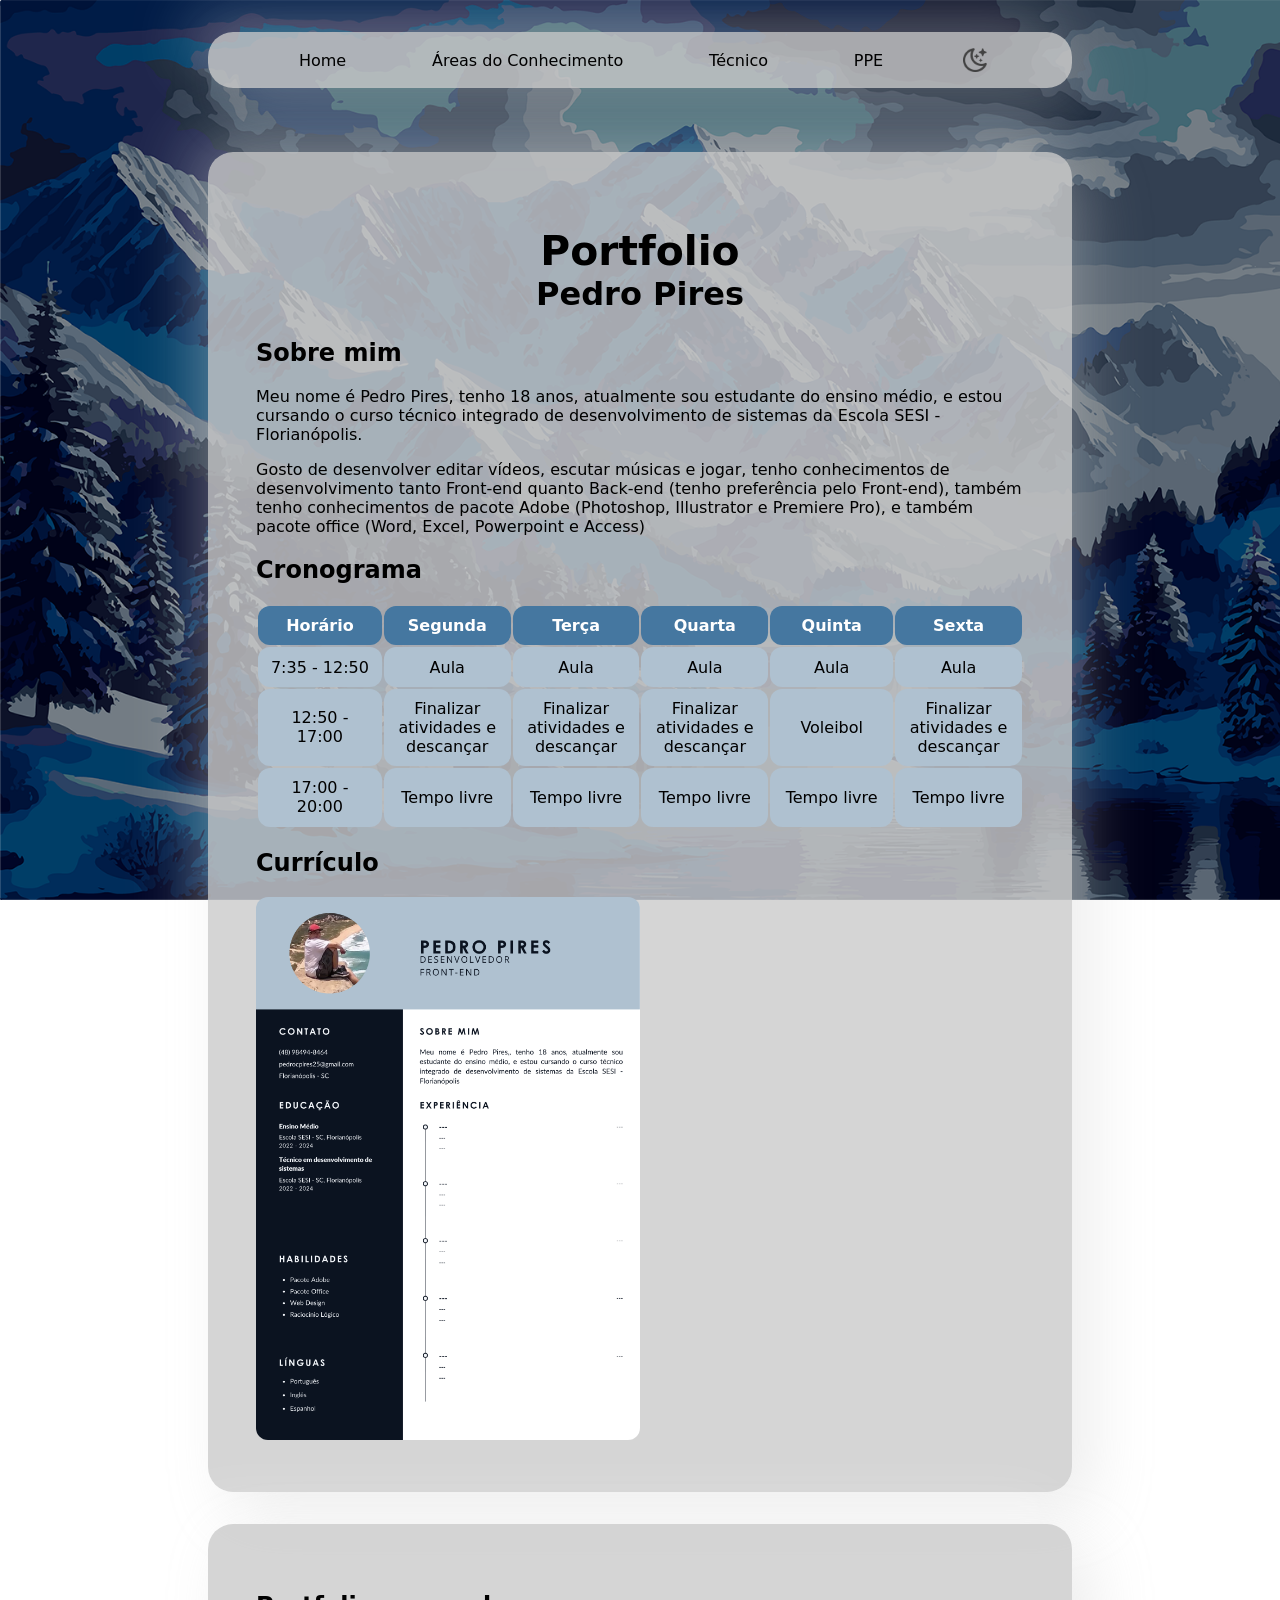
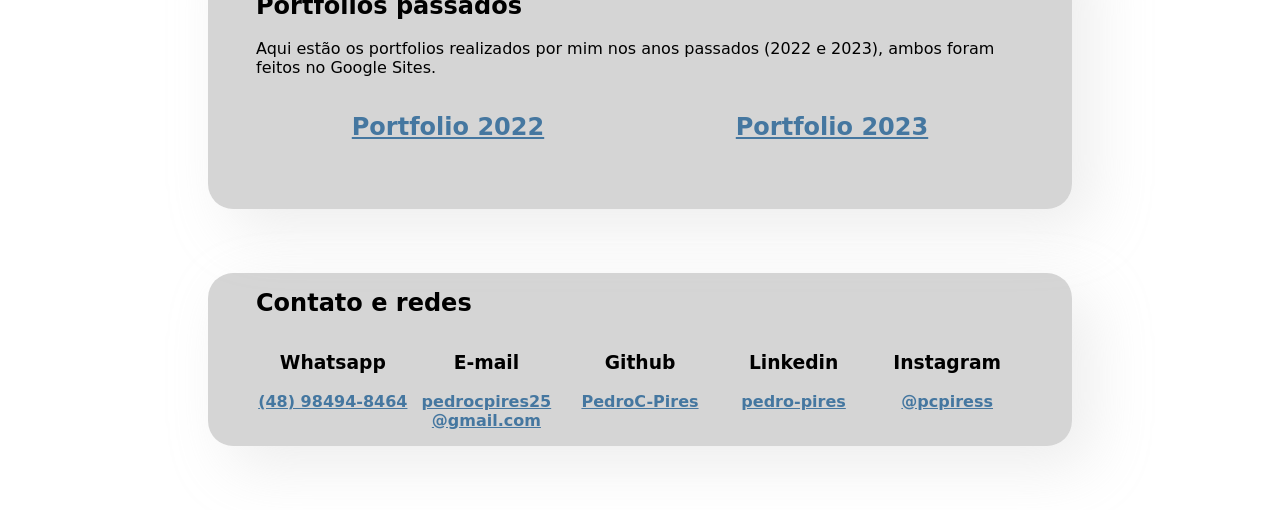
<file: index.html>
<!DOCTYPE html>
<html lang="pt-br" id="html">
<head>
    <meta charset="UTF-8">
    <meta name="viewport" content="widtd=device-widtd, initial-scale=1.0">
    <title>Home</title>
    <link rel="preload" href="./img/background/bgnighttime1080.png">
    <link rel="preload" href="./img/background/bgdaytime1080.png">
    <link rel="preload" href="./style/style.css">
    <link rel="preload" href="./style/style_alt.css">
    <link rel="stylesheet" href="./style/style_alt.css">
    <link rel="stylesheet" href="./style/style.css" id="styleTag">
    <link rel="shortcut icon" href="./img/favicon.png" type="image/x-icon">
</head>
<body>
    <header>
        <button onclick="window.location.href = './'">Home</button>
        <div class="dropdown">
            <button class="dropbtn">Áreas do Conhecimento</button>
            <div class="dropdown-content">
              <a href="./humanas">Humanas</a>
              <a href="./linguagens">Linguagens</a>
              <a href="./matematica">Matemática</a>
              <a href="./natureza">Natureza</a>
            </div>
          </div>
          <div class="dropdown">
            <button class="dropbtn">Técnico</button>
            <div class="dropdown-content">
              <a href="./bdd">Banco de Dados</a>
              <a href="./dessis">Desenvolvimento de Sistemas</a>
              <a href="./impsis">Implantação e Manutenção de Sistemas</a>
              <a href="./modsis">Modelagem de Sistemas</a>
              <a href="./progapp">Programação de aplicativos</a>
              <a href="./sa">S.A.</a>
              <a href="./testsis">Teste de Sistemas</a>
            </div>
          </div>
          <button onclick="window.location.href = './ppe'">PPE</button>
        <img src="./img/moonicon.png" width="24px" id="themeIcon" onclick="themeSwitch()">
    </header>
    <main>
        <section>
            <h1 style="text-align: center; font-size: 2rem;"><span style="font-size: 2.55rem;">Portfolio</span><br>Pedro Pires</h1>
            <h1>Sobre mim</h1>
            <p>Meu nome é Pedro Pires, tenho 18 anos, atualmente sou estudante do ensino médio, e estou cursando o curso técnico integrado de desenvolvimento de sistemas da Escola SESI - Florianópolis.</p>
            <p>Gosto de desenvolver editar vídeos, escutar músicas e jogar, tenho conhecimentos de desenvolvimento tanto Front-end quanto Back-end (tenho preferência pelo Front-end), também tenho conhecimentos de pacote Adobe (Photoshop, Illustrator e Premiere Pro), e também pacote office (Word, Excel, Powerpoint e Access)</p>
            <h1>Cronograma</h1>
            <div style="overflow-x: auto; width: 100%;">
                <table>
                    <tr>
                        <th>Horário</th>
                        <th>Segunda</th>
                        <th>Terça</th>
                        <th>Quarta</th>
                        <th>Quinta</th>
                        <th>Sexta</th>
                    </tr>
                    <tr>
                        <td>7:35 - 12:50</td>
                        <td>Aula</td>
                        <td>Aula</td>
                        <td>Aula</td>
                        <td>Aula</td>
                        <td>Aula</td>
                    </tr>
                    <tr>
                        <td>12:50 - 17:00</td>
                        <td>Finalizar atividades e descançar</td>
                        <td>Finalizar atividades e descançar</td>
                        <td>Finalizar atividades e descançar</td>
                        <td>Voleibol</td>
                        <td>Finalizar atividades e descançar</td>
                    </tr>
                    <tr>
                        <td>17:00 - 20:00</td>
                        <td>Tempo livre</td>
                        <td>Tempo livre</td>
                        <td>Tempo livre</td>
                        <td>Tempo livre</td>
                        <td>Tempo livre</td>
                    </tr>
                </table>
            </div>
            <h1>Currículo</h1>
            <img ondblclick="window.open('./pdf/CV Pedro Pires.pdf','_blank');" src="./img/CV Pedro Pires.png" alt="Curriculum Vitae de Pedro Pires" class="preview">
        </section>
        <section>
            <h1>Portfolios passados</h1>
            <p>Aqui estão os portfolios realizados por mim nos anos passados (2022 e 2023), ambos foram feitos no Google Sites.</p>
            <div class="container">
                <div>
                    <a href="https://sites.google.com/estudante.sesisenai.org.br/portfolio2022pedropires?usp=sharing" target="_blank">
                        <h2>Portfolio 2022</h2>
                    </a>
                </div>
                <div>
                    <a href="https://sites.google.com/estudante.sesisenai.org.br/portfoliopcp/in%C3%ADcio?authuser=0" target="_blank">
                        <h2>Portfolio 2023</h2>
                    </a>
                </div>
            </div>
        </section>
    </main>
    <footer>
        <h1>Contato e redes</h1>
        <div>
            <div>
                <h3>Whatsapp</h3>
                <a href="https://wa.me/+5548984948464" target="_blank"><p>(48) 98494-8464</p><br></a>
            </div>
            <div>
                <h3>E-mail</h3>
                <a href="mailto:pedrocpires25@gmail.com" target="_blank"><p>pedrocpires25<br>@gmail.com</p></a>
            </div>
            <div>
                <h3>Github</h3>
                <a href="https://github.com/PedroC-Pires" target="_blank"><p>PedroC-Pires</p><br></a>
            </div>
            <div>
                <h3>Linkedin</h3>
                <a href="https://www.linkedin.com/in/pedro-pires-5210561aa/" target="_blank"><p>pedro-pires</p><br></a>
            </div>
            <div>
                <h3>Instagram</h3>
                <a href="https://www.instagram.com/pcpiress/?hl=pt-br" target="_blank"><p>@pcpiress</p><br></a>
            </div>
        </div>
    </footer>
</body>
<script src="./script/script.js"></script>
</html>
</file>
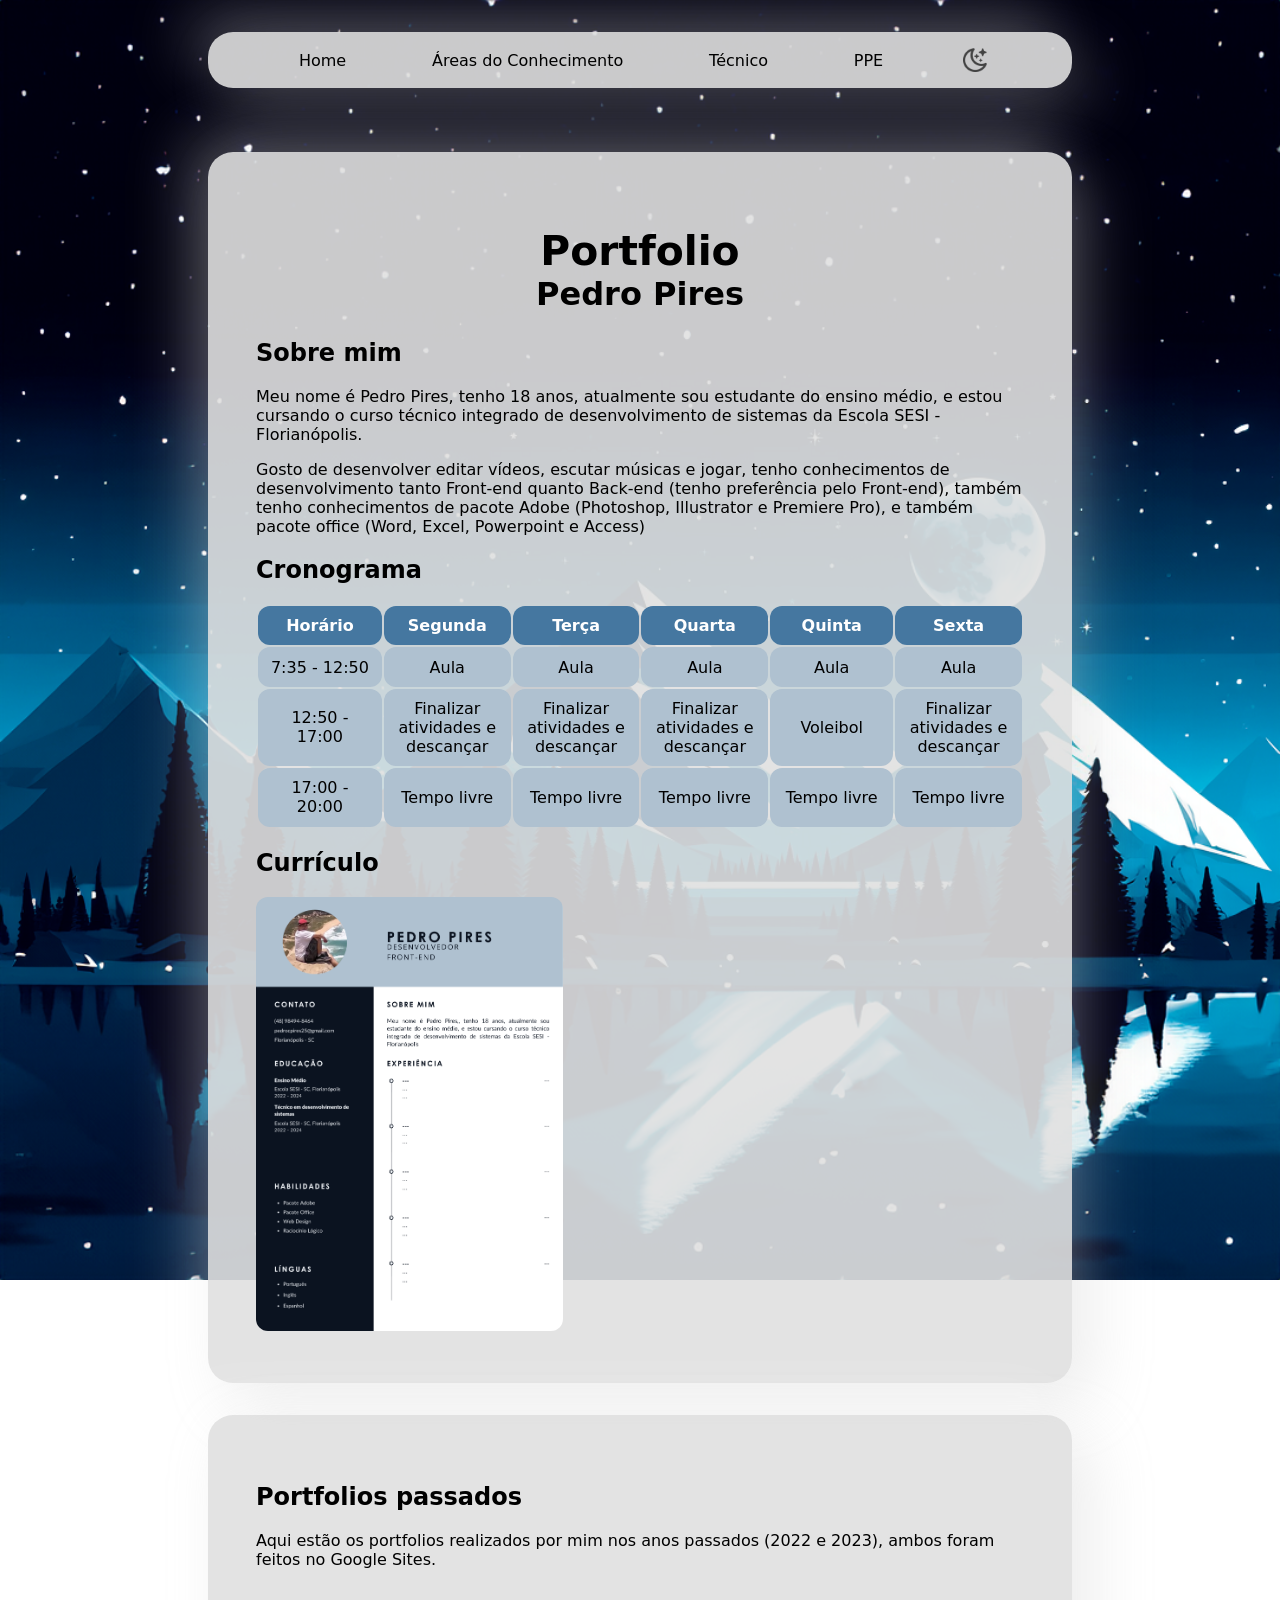
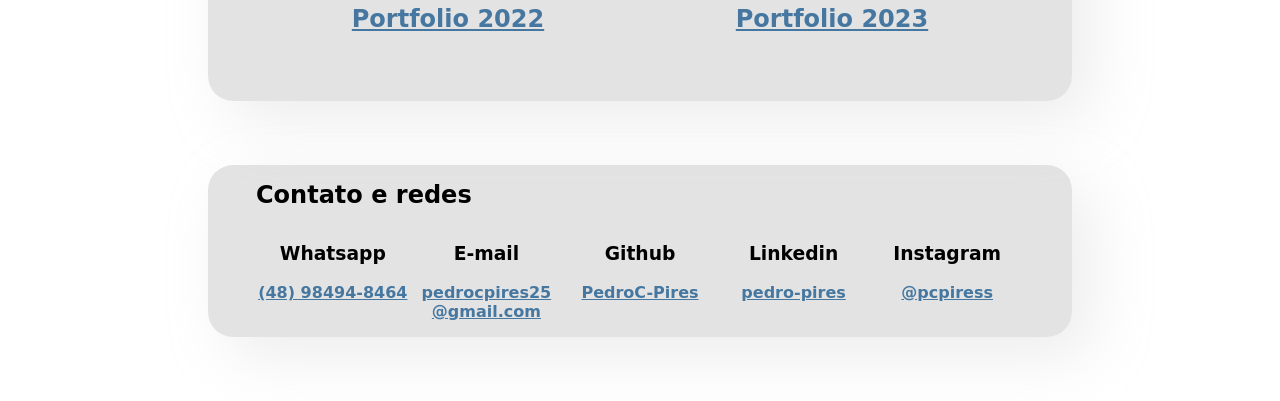
<file: old/index.html>
<!DOCTYPE html>
<html lang="pt-br" id="html">
<head>
    <meta charset="UTF-8">
    <meta name="viewport" content="widtd=device-widtd, initial-scale=1.0">
    <title>Home</title>
    <link rel="preload" href="./img/background/bgnighttime1080.png">
    <link rel="preload" href="./img/background/bgdaytime1080.png">
    <link rel="preload" href="./style/style.css">
    <link rel="preload" href="./style/style_alt.css">
    <link rel="stylesheet" href="./style/style_alt.css">
    <link rel="stylesheet" href="./style/style.css" id="styleTag">
    <link rel="shortcut icon" href="./img/favicon.png" type="image/x-icon">
</head>
<body>
    <header>
        <button onclick="window.location.href = './'">Home</button>
        <div class="dropdown">
            <button class="dropbtn">Áreas do Conhecimento</button>
            <div class="dropdown-content">
              <a href="./humanas.html">Humanas</a>
              <a href="./linguagens.html">Linguagens</a>
              <a href="./matematica.html">Matemática</a>
              <a href="./natureza.html">Natureza</a>
            </div>
          </div>
          <div class="dropdown">
            <button class="dropbtn">Técnico</button>
            <div class="dropdown-content">
              <a href="./bdd.html">Banco de Dados</a>
              <a href="./dessis.html">Desenvolvimento de Sistemas</a>
              <a href="./impsis.html">Implantação e Manutenção de Sistemas</a>
              <a href="./modsis.html">Modelagem de Sistemas</a>
              <a href="./progapp.html">Programação de aplicativos</a>
              <a href="./sa.html">S.A.</a>
              <a href="./testsis.html">Teste de Sistemas</a>
            </div>
          </div>
          <button onclick="window.location.href = './ppe.html'">PPE</button>
        <img src="./img/moonicon.png" width="24px" id="themeIcon" onclick="themeSwitch()">
    </header>
    <main>
        <section>
            <h1 style="text-align: center; font-size: 2rem;"><span style="font-size: 2.55rem;">Portfolio</span><br>Pedro Pires</h1>
            <h1>Sobre mim</h1>
            <p>Meu nome é Pedro Pires, tenho 18 anos, atualmente sou estudante do ensino médio, e estou cursando o curso técnico integrado de desenvolvimento de sistemas da Escola SESI - Florianópolis.</p>
            <p>Gosto de desenvolver editar vídeos, escutar músicas e jogar, tenho conhecimentos de desenvolvimento tanto Front-end quanto Back-end (tenho preferência pelo Front-end), também tenho conhecimentos de pacote Adobe (Photoshop, Illustrator e Premiere Pro), e também pacote office (Word, Excel, Powerpoint e Access)</p>
            <h1>Cronograma</h1>
            <div style="overflow-x: auto; width: 100%;">
                <table>
                    <tr>
                        <th>Horário</th>
                        <th>Segunda</th>
                        <th>Terça</th>
                        <th>Quarta</th>
                        <th>Quinta</th>
                        <th>Sexta</th>
                    </tr>
                    <tr>
                        <td>7:35 - 12:50</td>
                        <td>Aula</td>
                        <td>Aula</td>
                        <td>Aula</td>
                        <td>Aula</td>
                        <td>Aula</td>
                    </tr>
                    <tr>
                        <td>12:50 - 17:00</td>
                        <td>Finalizar atividades e descançar</td>
                        <td>Finalizar atividades e descançar</td>
                        <td>Finalizar atividades e descançar</td>
                        <td>Voleibol</td>
                        <td>Finalizar atividades e descançar</td>
                    </tr>
                    <tr>
                        <td>17:00 - 20:00</td>
                        <td>Tempo livre</td>
                        <td>Tempo livre</td>
                        <td>Tempo livre</td>
                        <td>Tempo livre</td>
                        <td>Tempo livre</td>
                    </tr>
                </table>
            </div>
            <h1>Currículo</h1>
            <img ondblclick="window.open('./pdf/CV Pedro Pires.pdf','_blank');" src="./img/CV Pedro Pires.png" alt="Curriculum Vitae de Pedro Pires" class="CV">
        </section>
        <section>
            <h1>Portfolios passados</h1>
            <p>Aqui estão os portfolios realizados por mim nos anos passados (2022 e 2023), ambos foram feitos no Google Sites.</p>
            <div class="container">
                <div>
                    <a href="https://sites.google.com/estudante.sesisenai.org.br/portfolio2022pedropires?usp=sharing" target="_blank">
                        <h2>Portfolio 2022</h2>
                    </a>
                </div>
                <div>
                    <a href="https://sites.google.com/estudante.sesisenai.org.br/portfoliopcp/in%C3%ADcio?authuser=0" target="_blank">
                        <h2>Portfolio 2023</h2>
                    </a>
                </div>
            </div>
        </section>
    </main>
    <footer>
        <h1>Contato e redes</h1>
        <div>
            <div>
                <h3>Whatsapp</h3>
                <a href="https://wa.me/+5548984948464" target="_blank"><p>(48) 98494-8464</p><br></a>
            </div>
            <div>
                <h3>E-mail</h3>
                <a href="mailto:pedrocpires25@gmail.com" target="_blank"><p>pedrocpires25<br>@gmail.com</p></a>
            </div>
            <div>
                <h3>Github</h3>
                <a href="https://github.com/PedroC-Pires" target="_blank"><p>PedroC-Pires</p><br></a>
            </div>
            <div>
                <h3>Linkedin</h3>
                <a href="https://www.linkedin.com/in/pedro-pires-5210561aa/" target="_blank"><p>pedro-pires</p><br></a>
            </div>
            <div>
                <h3>Instagram</h3>
                <a href="https://www.instagram.com/pcpiress/?hl=pt-br" target="_blank"><p>@pcpiress</p><br></a>
            </div>
        </div>
    </footer>
</body>
<script src="./script/script.js"></script>
</html>
</file>
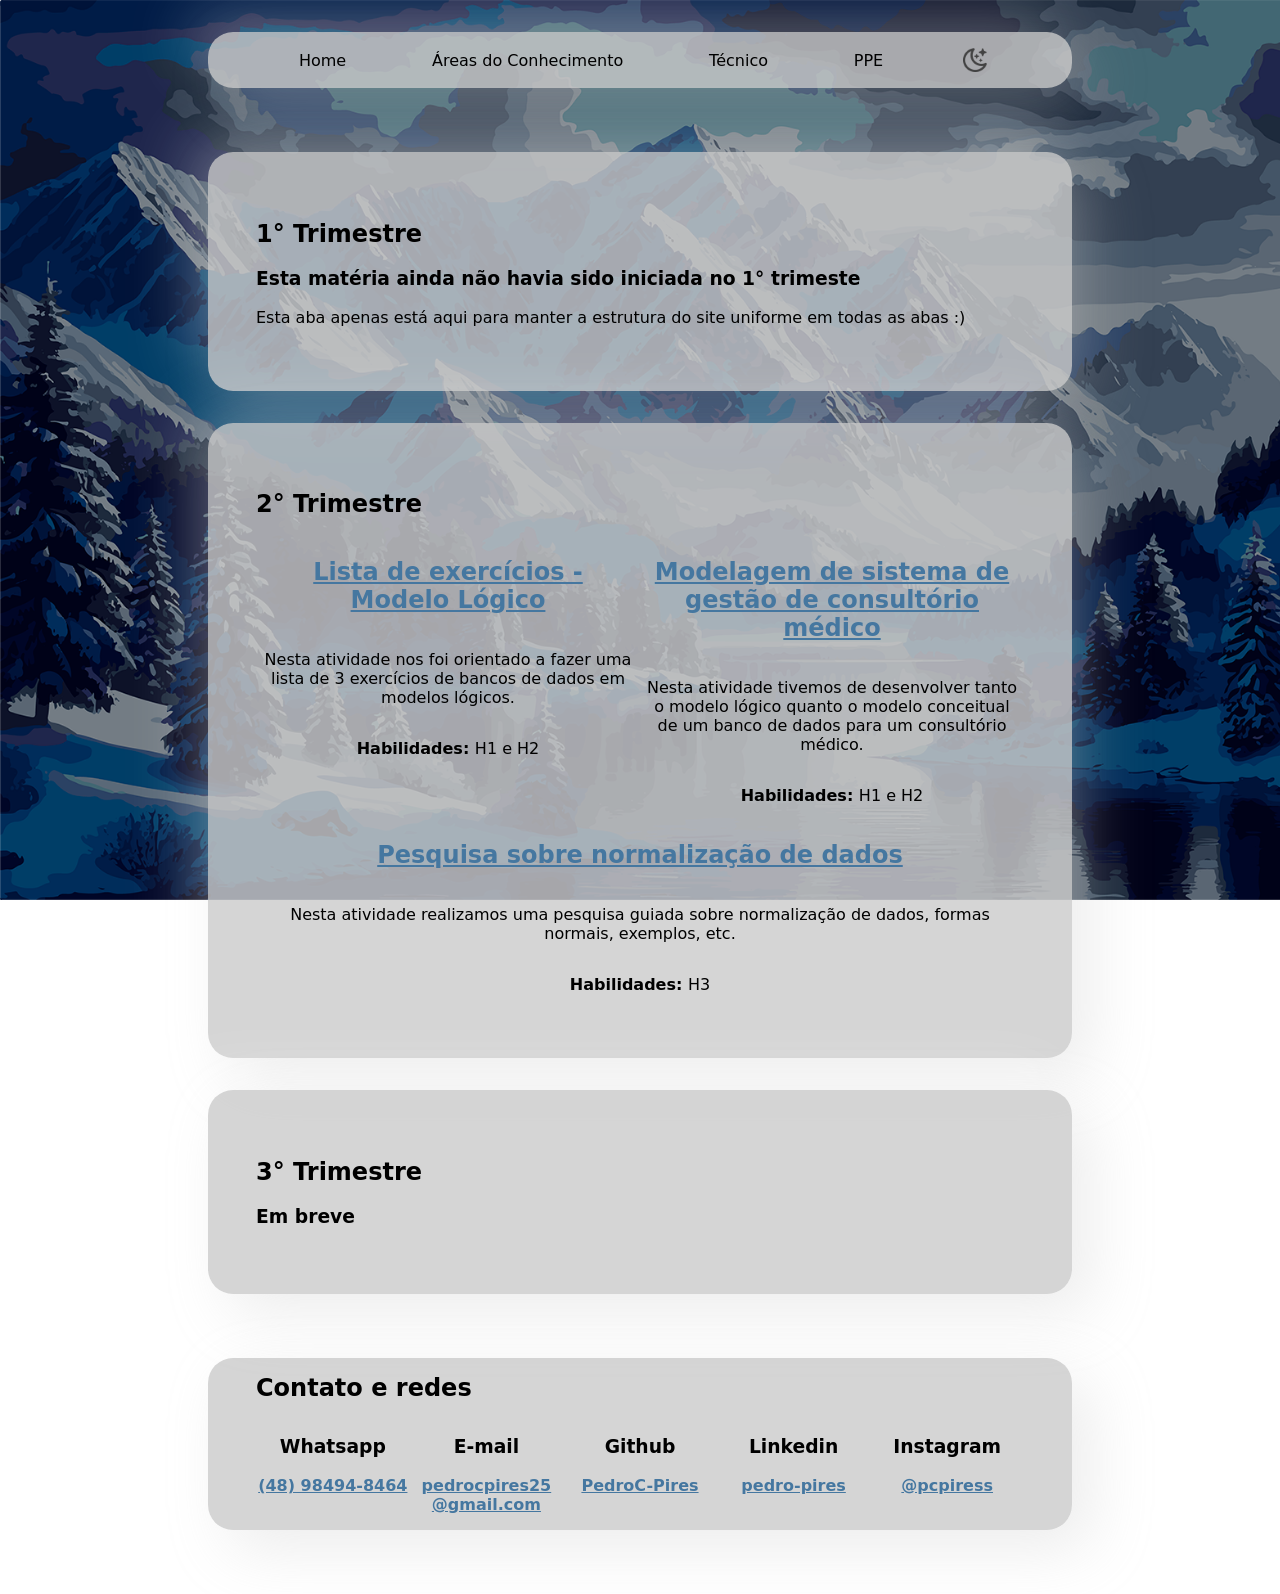
<file: bdd.html>
<!DOCTYPE html>
<html lang="pt-br" id="html">
<head>
    <meta charset="UTF-8">
    <meta name="viewport" content="width=device-width, initial-scale=1.0">
    <title>Banco de dados</title>
    <link rel="prefetch" href="./img/background/bgnighttime1080.png">
    <link rel="prefetch" href="./img/background/bgdaytime1080.png">
    <link rel="stylesheet" href="./style/style_alt.css">
    <link rel="stylesheet" href="./style/style.css" id="styleTag">
    <link rel="shortcut icon" href="./img/favicon.png" type="image/x-icon">
</head>
<body>
    <header>
        <button onclick="window.location.href = './'">Home</button>
        <div class="dropdown">
            <button class="dropbtn">Áreas do Conhecimento</button>
            <div class="dropdown-content">
              <a href="./humanas">Humanas</a>
              <a href="./linguagens">Linguagens</a>
              <a href="./matematica">Matemática</a>
              <a href="./natureza">Natureza</a>
            </div>
          </div>
          <div class="dropdown">
            <button class="dropbtn">Técnico</button>
            <div class="dropdown-content">
              <a href="./bdd">Banco de Dados</a>
              <a href="./dessis">Desenvolvimento de Sistemas</a>
              <a href="./impsis">Implantação e Manutenção de Sistemas</a>
              <a href="./modsis">Modelagem de Sistemas</a>
              <a href="./progapp">Programação de aplicativos</a>
              <a href="./sa">S.A.</a>
              <a href="./testsis">Teste de Sistemas</a>
            </div>
          </div>
          <button onclick="window.location.href = './ppe'">PPE</button>
        <img src="./img/moonicon.png" width="24px" id="themeIcon" onclick="themeSwitch()">
    </header>
    <main>
        <section>
            <h1>1° Trimestre</h1>
            <h3>Esta matéria ainda não havia sido iniciada no 1° trimeste</h3>
            <p>Esta aba apenas está aqui para manter a estrutura do site uniforme em todas as abas :)</p>
        </section>
        <section>
            <h1>2° Trimestre</h1>
            <div class="container">
                <div>
                    <a href="https://docs.google.com/document/d/1zu1KMFZPfyVXTR55noOB4q9H07S0n88GY2g-ywVj-3E/edit?usp=sharing" target="_blank">
                        <h2>Lista de exercícios - Modelo Lógico</h2>
                    </a>
                    <p>Nesta atividade nos foi orientado a fazer uma lista de 3 exercícios de bancos de dados em modelos lógicos.</p>
                    <p><strong>Habilidades: </strong>H1 e H2</p>
                </div>
                <div>
                    <a href="https://docs.google.com/document/d/1KcIZ4-gxjBPQ6Xlhkm7WB6E97_XiX73-u70SQCKZRpg/edit?usp=sharing" target="_blank">
                        <h2>Modelagem de sistema de gestão de consultório médico</h2>
                    </a>
                    <p>Nesta atividade tivemos de desenvolver tanto o modelo lógico quanto o modelo conceitual de um banco de dados para um consultório médico.</p>
                    <p><strong>Habilidades: </strong>H1 e H2</p>
                </div>
                <div>
                    <a href="https://docs.google.com/document/d/1trqyUTHDTmJaNVyt9VOCyFID6Q2B9wyJpOwZPejbqfM/edit?usp=sharing" target="_blank">
                        <h2>Pesquisa sobre normalização de dados</h2>
                    </a>
                    <p>Nesta atividade realizamos uma pesquisa guiada sobre normalização de dados, formas normais, exemplos, etc.</p>
                    <p><strong>Habilidades: </strong>H3</p>
                </div>
            </div>
        </section>
        <section>
            <h1>3° Trimestre</h1>
            <h3>Em breve</h3>
        </section>
    </main>
    <footer>
        <h1>Contato e redes</h1>
        <div>
            <div>
                <h3>Whatsapp</h3>
                <a href="https://wa.me/+5548984948464" target="_blank"><p>(48) 98494-8464</p><br></a>
            </div>
            <div>
                <h3>E-mail</h3>
                <a href="mailto:pedrocpires25@gmail.com" target="_blank"><p>pedrocpires25<br>@gmail.com</p></a>
            </div>
            <div>
                <h3>Github</h3>
                <a href="https://github.com/PedroC-Pires" target="_blank"><p>PedroC-Pires</p><br></a>
            </div>
            <div>
                <h3>Linkedin</h3>
                <a href="https://www.linkedin.com/in/pedro-pires-5210561aa/" target="_blank"><p>pedro-pires</p><br></a>
            </div>
            <div>
                <h3>Instagram</h3>
                <a href="https://www.instagram.com/pcpiress/?hl=pt-br" target="_blank"><p>@pcpiress</p><br></a>
            </div>
        </div>
    </footer>
</body>
<script src="./script/script.js"></script>
</html>
</file>
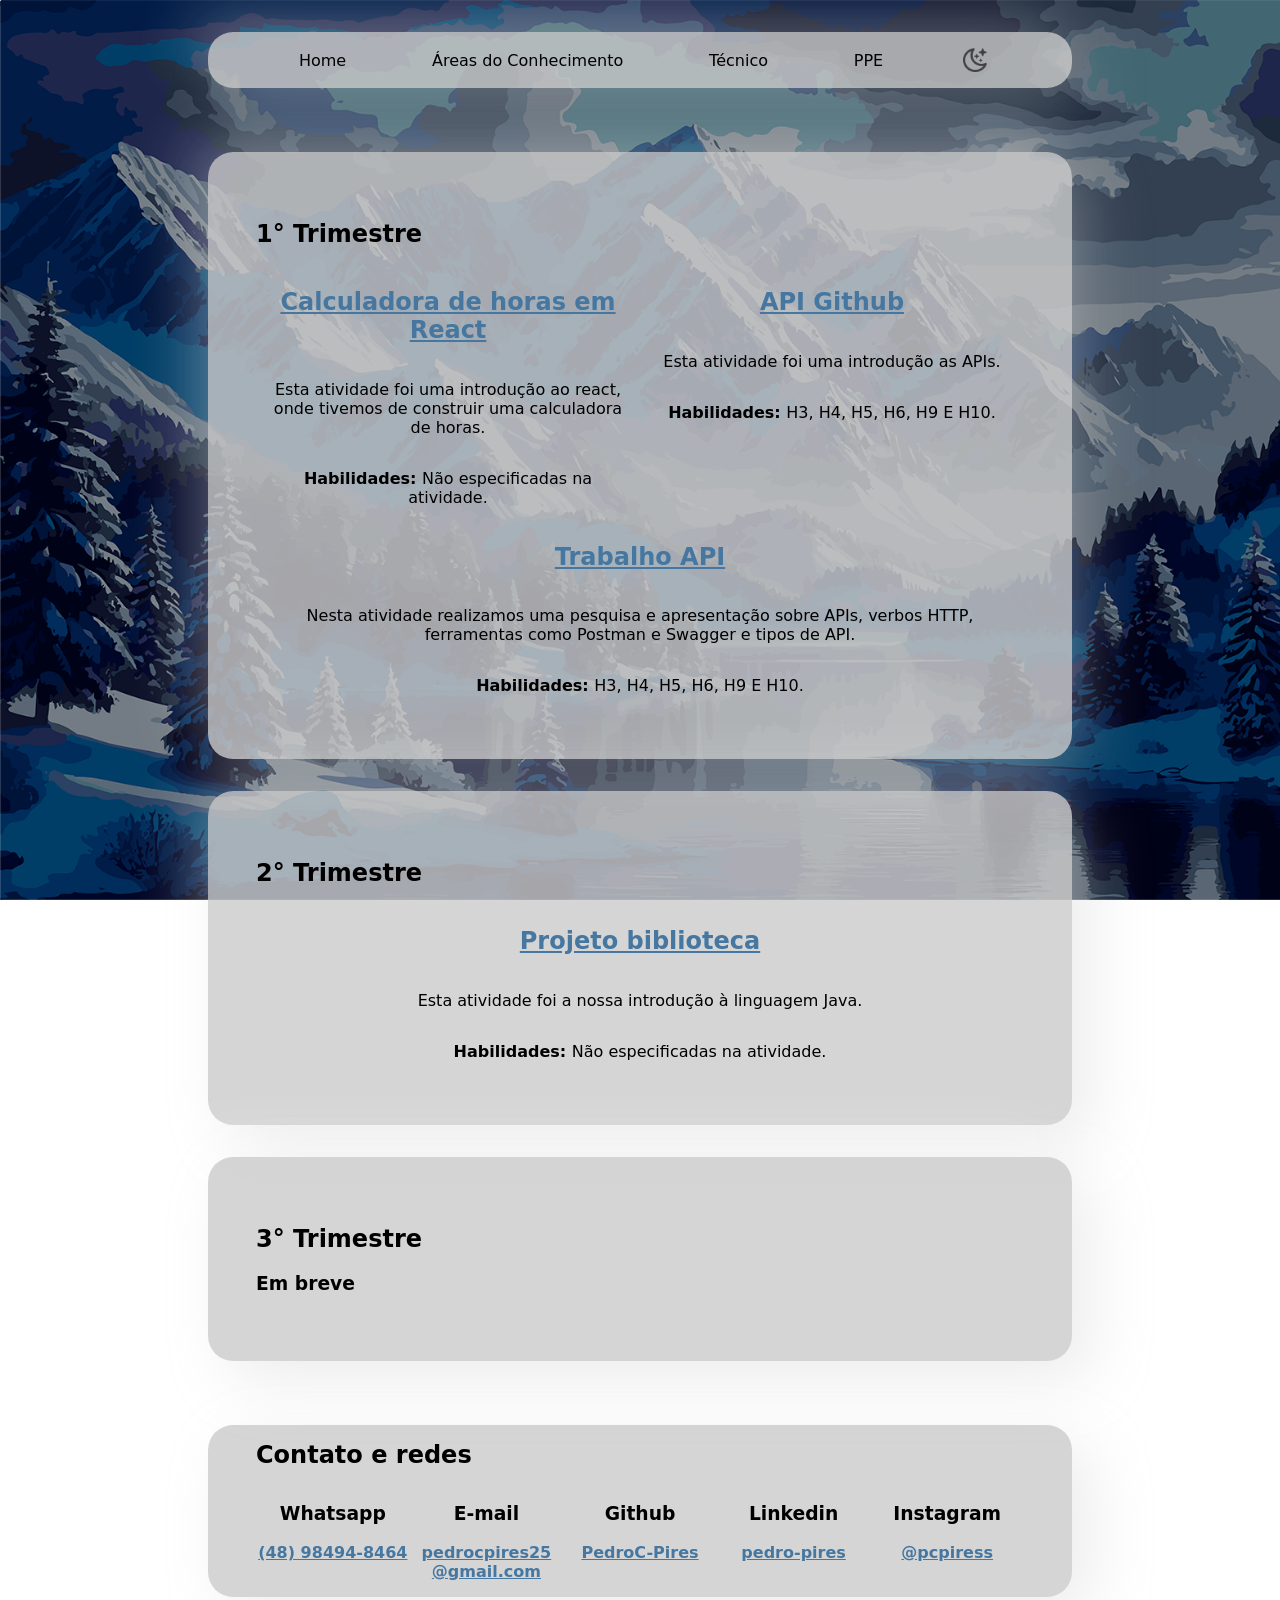
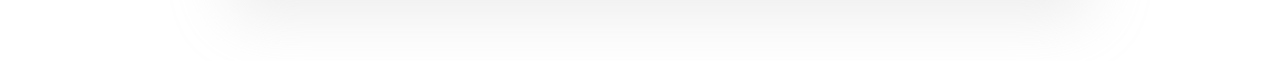
<file: dessis.html>
<!DOCTYPE html>
<html lang="pt-br" id="html">
<head>
    <meta charset="UTF-8">
    <meta name="viewport" content="width=device-width, initial-scale=1.0">
    <title>Desenvolvimento de sistemas</title>
    <link rel="prefetch" href="./img/background/bgnighttime1080.png">
    <link rel="prefetch" href="./img/background/bgdaytime1080.png">
    <link rel="stylesheet" href="./style/style_alt.css">
    <link rel="stylesheet" href="./style/style.css" id="styleTag">
    <link rel="shortcut icon" href="./img/favicon.png" type="image/x-icon">
</head>
<body>
    <header>
        <button onclick="window.location.href = './'">Home</button>
        <div class="dropdown">
            <button class="dropbtn">Áreas do Conhecimento</button>
            <div class="dropdown-content">
              <a href="./humanas">Humanas</a>
              <a href="./linguagens">Linguagens</a>
              <a href="./matematica">Matemática</a>
              <a href="./natureza">Natureza</a>
            </div>
          </div>
          <div class="dropdown">
            <button class="dropbtn">Técnico</button>
            <div class="dropdown-content">
              <a href="./bdd">Banco de Dados</a>
              <a href="./dessis">Desenvolvimento de Sistemas</a>
              <a href="./impsis">Implantação e Manutenção de Sistemas</a>
              <a href="./modsis">Modelagem de Sistemas</a>
              <a href="./progapp">Programação de aplicativos</a>
              <a href="./sa">S.A.</a>
              <a href="./testsis">Teste de Sistemas</a>
            </div>
          </div>
          <button onclick="window.location.href = './ppe'">PPE</button>
        <img src="./img/moonicon.png" width="24px" id="themeIcon" onclick="themeSwitch()">
    </header>
    <main>
        <section>
            <h1>1° Trimestre</h1>
            <div class="container">
                <div>
                    <a href="https://github.com/PedroC-Pires/Calculadora-deHoras.git" target="_blank">
                        <h2>Calculadora de horas em React</h2>
                    </a>
                    <p>Esta atividade foi uma introdução ao react, onde tivemos de construir uma calculadora de horas.</p>
                    <p><strong>Habilidades: </strong>Não especificadas na atividade.</p>
                </div>
                <div>
                    <a href="https://github.com/PedroC-Pires/API-Github.git" target="_blank">
                        <h2>API Github</h2>
                    </a>
                    <p>Esta atividade foi uma introdução as APIs.</p>
                    <p><strong>Habilidades: </strong>H3, H4, H5, H6, H9 E H10.</p>
                </div>
                <div>
                    <a href="https://www.canva.com/design/DAF-euhsLlM/-4AdmpXuYHFsCaSxP0WErQ/edit" target="_blank">
                        <h2>Trabalho API</h2>
                    </a>
                    <p>Nesta atividade realizamos uma pesquisa e apresentação sobre APIs, verbos HTTP, ferramentas como Postman e Swagger e tipos de API.</p>
                    <p><strong>Habilidades: </strong>H3, H4, H5, H6, H9 E H10.</p>
                </div>
            </div>
        </section>
        <section>
            <h1>2° Trimestre</h1>
            <div class="container">
                <div>
                    <a href="https://github.com/PedroC-Pires/biblio3b.git" target="_blank">
                        <h2>Projeto biblioteca</h2>
                    </a>
                    <p>Esta atividade foi a nossa introdução à linguagem Java.</p>
                    <p><strong>Habilidades: </strong>Não especificadas na atividade.</p>
                </div>
            </div>
        </section>
        <section>
            <h1>3° Trimestre</h1>
            <h3>Em breve</h3>
        </section>
    </main>
    <footer>
        <h1>Contato e redes</h1>
        <div>
            <div>
                <h3>Whatsapp</h3>
                <a href="https://wa.me/+5548984948464" target="_blank"><p>(48) 98494-8464</p><br></a>
            </div>
            <div>
                <h3>E-mail</h3>
                <a href="mailto:pedrocpires25@gmail.com" target="_blank"><p>pedrocpires25<br>@gmail.com</p></a>
            </div>
            <div>
                <h3>Github</h3>
                <a href="https://github.com/PedroC-Pires" target="_blank"><p>PedroC-Pires</p><br></a>
            </div>
            <div>
                <h3>Linkedin</h3>
                <a href="https://www.linkedin.com/in/pedro-pires-5210561aa/" target="_blank"><p>pedro-pires</p><br></a>
            </div>
            <div>
                <h3>Instagram</h3>
                <a href="https://www.instagram.com/pcpiress/?hl=pt-br" target="_blank"><p>@pcpiress</p><br></a>
            </div>
        </div>
    </footer>
</body>
<script src="./script/script.js"></script>
</html>
</file>
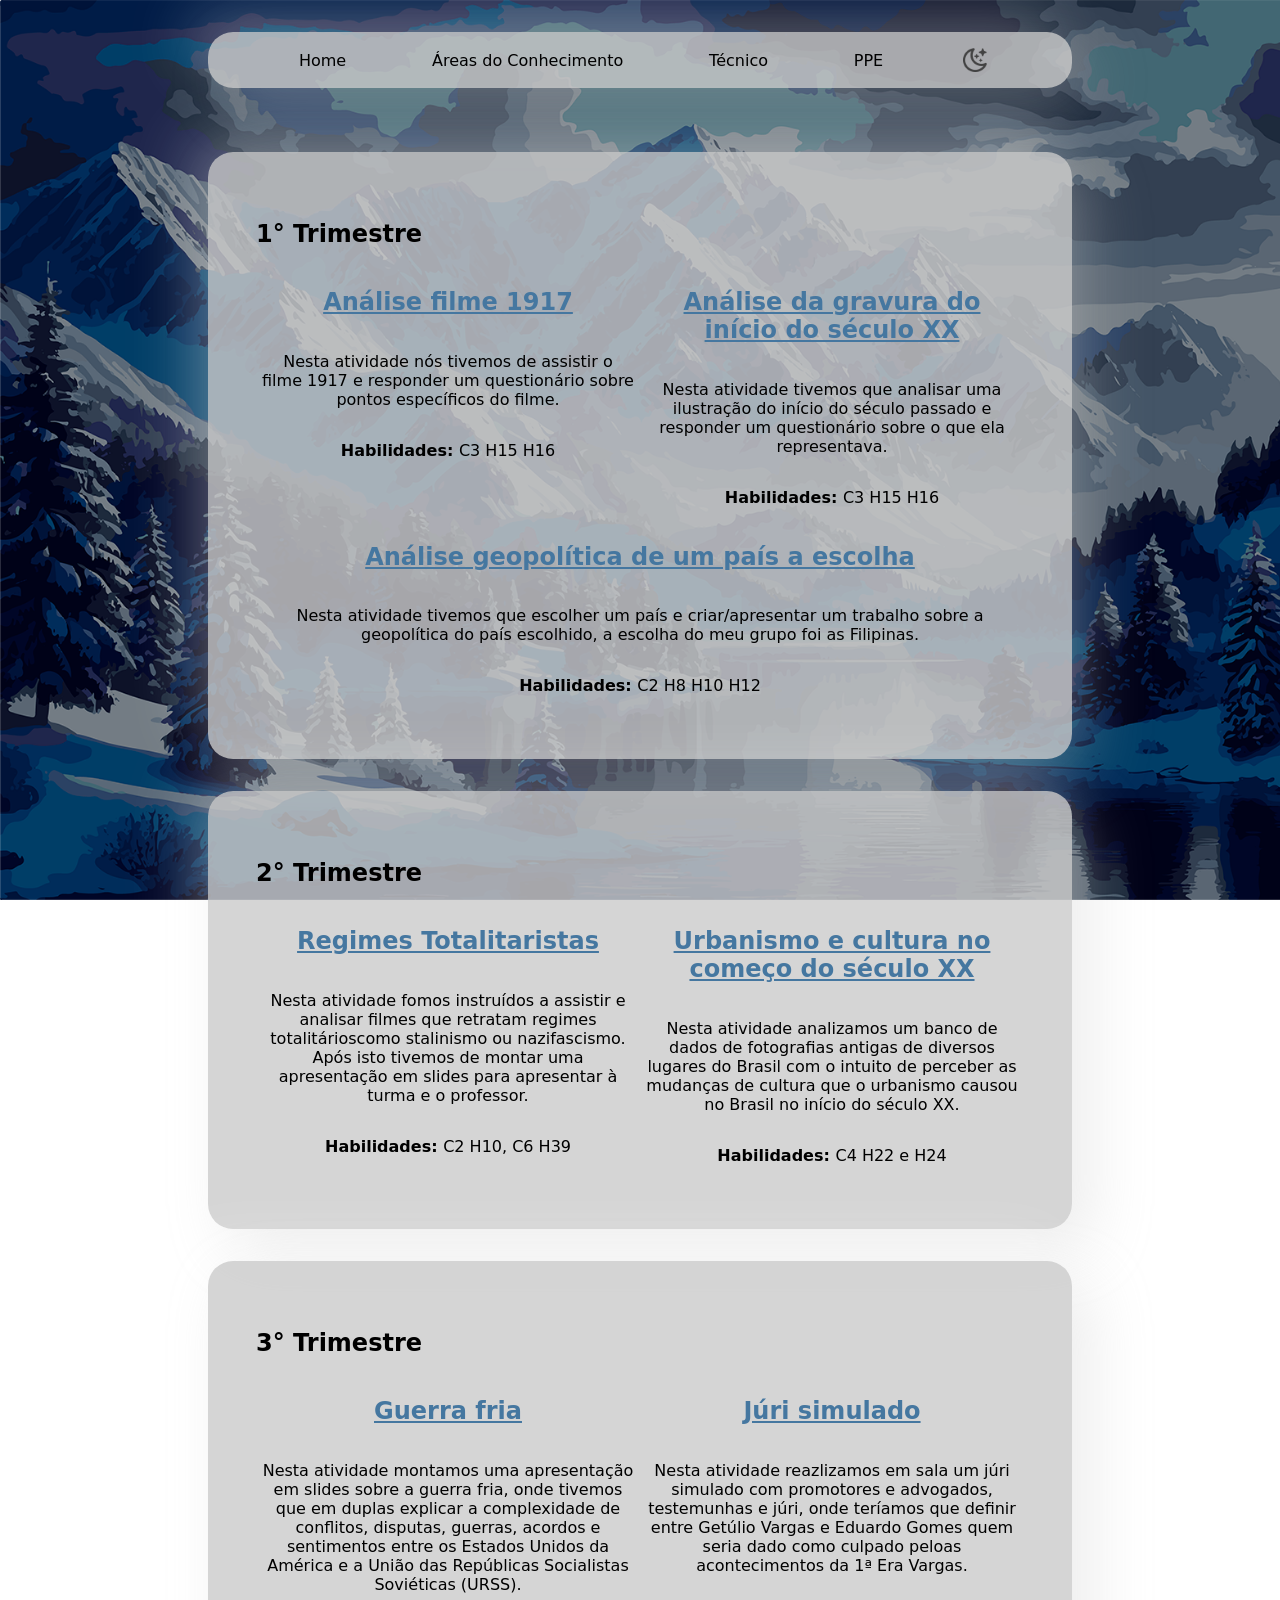
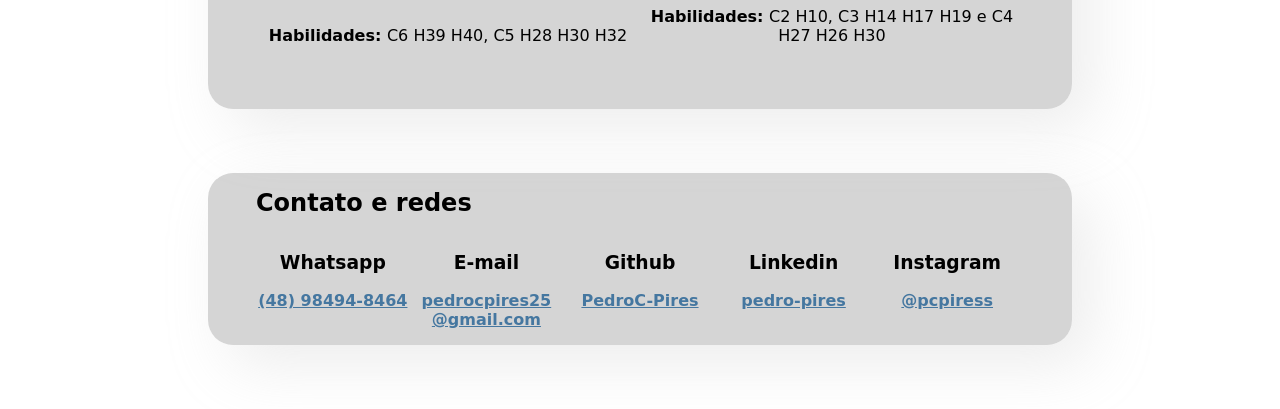
<file: humanas.html>
<!DOCTYPE html>
<html lang="pt-br" id="html">
<head>
    <meta charset="UTF-8">
    <meta name="viewport" content="width=device-width, initial-scale=1.0">
    <title>Humanas</title>
    <link rel="prefetch" href="./img/background/bgnighttime1080.png">
    <link rel="prefetch" href="./img/background/bgdaytime1080.png">
    <link rel="stylesheet" href="./style/style_alt.css">
    <link rel="stylesheet" href="./style/style.css" id="styleTag">
    <link rel="shortcut icon" href="./img/favicon.png" type="image/x-icon">
</head>
<body>
    <header>
        <button onclick="window.location.href = './'">Home</button>
        <div class="dropdown">
            <button class="dropbtn">Áreas do Conhecimento</button>
            <div class="dropdown-content">
              <a href="./humanas">Humanas</a>
              <a href="./linguagens">Linguagens</a>
              <a href="./matematica">Matemática</a>
              <a href="./natureza">Natureza</a>
            </div>
          </div>
          <div class="dropdown">
            <button class="dropbtn">Técnico</button>
            <div class="dropdown-content">
              <a href="./bdd">Banco de Dados</a>
              <a href="./dessis">Desenvolvimento de Sistemas</a>
              <a href="./impsis">Implantação e Manutenção de Sistemas</a>
              <a href="./modsis">Modelagem de Sistemas</a>
              <a href="./progapp">Programação de aplicativos</a>
              <a href="./sa">S.A.</a>
              <a href="./testsis">Teste de Sistemas</a>
            </div>
          </div>
          <button onclick="window.location.href = './ppe'">PPE</button>
        <img src="./img/moonicon.png" width="24px" id="themeIcon" onclick="themeSwitch()">
    </header>
    <main>
        <section>
            <h1>1° Trimestre</h1>
            <div class="container">
                <div>
                    <a href="https://docs.google.com/document/d/1LA4hcvoJkfe3QOYP4DeSy8eVMQQhfM6mFIBVaQJ_-8E/edit?usp=sharing" target="_blank">
                        <h2>Análise filme 1917</h2>
                    </a>
                    <p>Nesta atividade nós tivemos de assistir o filme 1917 e responder um questionário sobre pontos específicos do filme.</p>
                    <p><strong>Habilidades: </strong>C3 H15 H16</p>
                </div>
                <div>
                    <a href="https://docs.google.com/document/d/1ElAKfKtKknv4oU6ye2hl_ObKifL7X9ilJPwGVLotPFM/edit?usp=sharing" target="_blank">
                        <h2>Análise da gravura do início do século XX</h2>
                    </a>
                    <p>Nesta atividade tivemos que analisar uma ilustração do início do século passado e responder um questionário sobre o que ela representava.</p>
                    <p><strong>Habilidades: </strong>C3 H15 H16</p>
                </div>
                <div>
                    <a href="https://docs.google.com/presentation/d/19heN3v37gs4xKLQa8gwIQbURFGZ0bq5k-iFk5JXHN44/edit?usp=sharing" target="_blank">
                        <h2>Análise geopolítica de um país a escolha</h2>
                    </a>
                    <p>Nesta atividade tivemos que escolher um país e criar/apresentar um trabalho sobre a geopolítica do país escolhido, a escolha do meu grupo foi as Filipinas.</p>
                    <p><strong>Habilidades: </strong>C2 H8 H10 H12</p>
                </div>
            </div>
        </section>
        <section>
            <h1>2° Trimestre</h1>
            <div class="container">
                <div>
                    <a href="https://www.canva.com/design/DAGHIF030kE/SgQqNn5gHQwG1DqMTd_pnw/view?utm_content=DAGHIF030kE&utm_campaign=designshare&utm_medium=link&utm_source=viewer" target="_blank">
                        <h2>Regimes Totalitaristas</h2>
                    </a>
                    <p>Nesta atividade fomos instruídos a assistir e analisar filmes que retratam regimes totalitárioscomo stalinismo ou nazifascismo. Após isto tivemos de montar uma apresentação em slides para apresentar à turma e o professor.</p>
                    <p><strong>Habilidades: </strong>C2 H10, C6 H39</p>
                </div>
                <div>
                    <a href="https://docs.google.com/document/d/1S4tnPJZWMkdcw5qdEfdTTAD7iUDApT38urCyVtM-ELo/edit#heading=h.mwytkr5sjqqf" target="_blank">
                        <h2>Urbanismo e cultura no começo do século XX</h2>
                    </a>
                    <p>Nesta atividade analizamos um banco de dados de fotografias antigas de diversos lugares do Brasil com o intuito de perceber as mudanças de cultura que o urbanismo causou no Brasil no início do século XX.</p>
                    <p><strong>Habilidades: </strong>C4 H22 e H24</p>
                </div>
            </div>
        </section>
        <section>
            <h1>3° Trimestre</h1>
            <div class="container">
                <div>
                    <a href="https://www.canva.com/design/DAGSPLkki_M/KOclpyMSlwIAHsKIKEcmSQ/view?utm_content=DAGSPLkki_M&utm_campaign=designshare&utm_medium=link&utm_source=editor&authuser=0" target="_blank">
                        <h2>Guerra fria</h2>
                    </a>
                    <p>Nesta atividade montamos uma apresentação em slides sobre a guerra fria, onde tivemos que em duplas explicar a complexidade de conflitos, disputas, guerras, acordos e sentimentos entre os Estados Unidos da América e a União das Repúblicas Socialistas Soviéticas (URSS).</p>
                    <p><strong>Habilidades: </strong>C6 H39 H40, C5 H28 H30 H32</p>
                </div>
                <div>
                    <a href="https://docs.google.com/document/d/17xFJzOKwAIPJtxnYKJFoswNH6wWHZSYq1DjK4jlPO0M/edit?usp=sharing" target="_blank">
                        <h2>Júri simulado</h2>
                    </a>
                    <p>Nesta atividade reazlizamos em sala um júri simulado com promotores e advogados, testemunhas e júri, onde teríamos que definir entre Getúlio Vargas e Eduardo Gomes quem seria dado como culpado peloas acontecimentos da 1ª Era Vargas.</p>
                    <p><strong>Habilidades: </strong>C2 H10, C3 H14 H17 H19 e C4 H27 H26 H30</p>
                </div>
            </div>
            
        </section>
    </main>
    <footer>
        <h1>Contato e redes</h1>
        <div>
            <div>
                <h3>Whatsapp</h3>
                <a href="https://wa.me/+5548984948464" target="_blank"><p>(48) 98494-8464</p><br></a>
            </div>
            <div>
                <h3>E-mail</h3>
                <a href="mailto:pedrocpires25@gmail.com" target="_blank"><p>pedrocpires25<br>@gmail.com</p></a>
            </div>
            <div>
                <h3>Github</h3>
                <a href="https://github.com/PedroC-Pires" target="_blank"><p>PedroC-Pires</p><br></a>
            </div>
            <div>
                <h3>Linkedin</h3>
                <a href="https://www.linkedin.com/in/pedro-pires-5210561aa/" target="_blank"><p>pedro-pires</p><br></a>
            </div>
            <div>
                <h3>Instagram</h3>
                <a href="https://www.instagram.com/pcpiress/?hl=pt-br" target="_blank"><p>@pcpiress</p><br></a>
            </div>
        </div>
    </footer>
</body>
<script src="./script/script.js"></script>
</html>
</file>
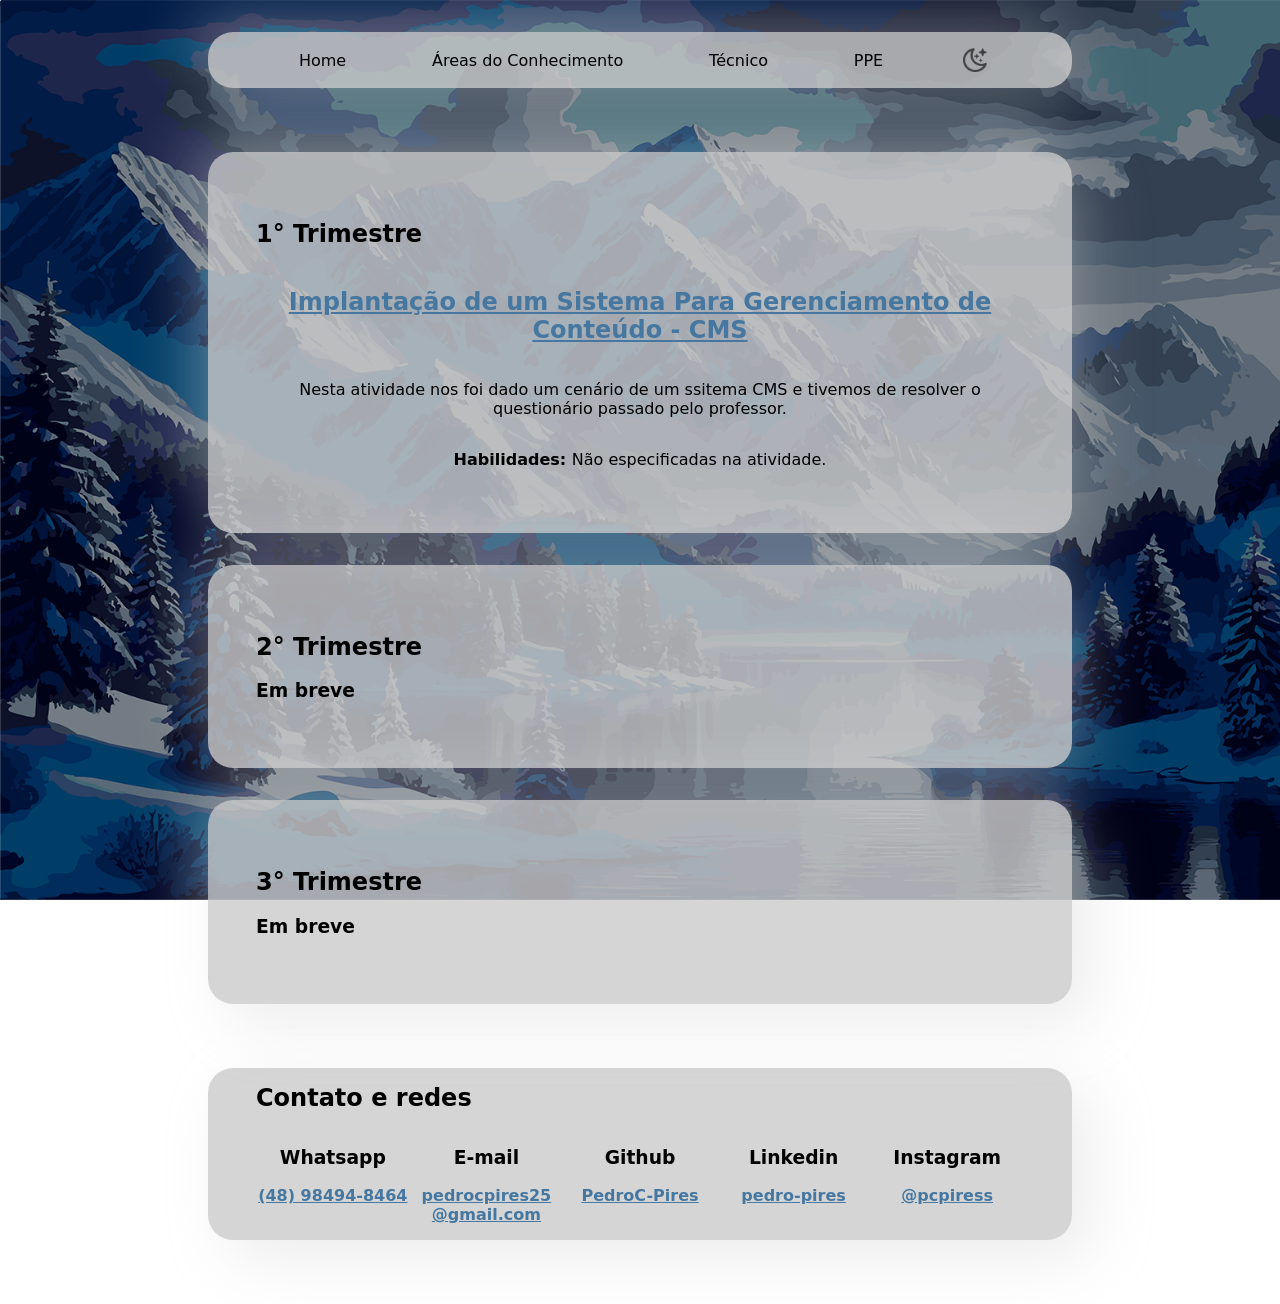
<file: impsis.html>
<!DOCTYPE html>
<html lang="pt-br" id="html">
<head>
    <meta charset="UTF-8">
    <meta name="viewport" content="width=device-width, initial-scale=1.0">
    <title>Implantação e manutenção de sistemas</title>
    <link rel="prefetch" href="./img/background/bgnighttime1080.png">
    <link rel="prefetch" href="./img/background/bgdaytime1080.png">
    <link rel="stylesheet" href="./style/style_alt.css">
    <link rel="stylesheet" href="./style/style.css" id="styleTag">
    <link rel="shortcut icon" href="./img/favicon.png" type="image/x-icon">
</head>
<body>
    <header>
        <button onclick="window.location.href = './'">Home</button>
        <div class="dropdown">
            <button class="dropbtn">Áreas do Conhecimento</button>
            <div class="dropdown-content">
              <a href="./humanas">Humanas</a>
              <a href="./linguagens">Linguagens</a>
              <a href="./matematica">Matemática</a>
              <a href="./natureza">Natureza</a>
            </div>
          </div>
          <div class="dropdown">
            <button class="dropbtn">Técnico</button>
            <div class="dropdown-content">
              <a href="./bdd">Banco de Dados</a>
              <a href="./dessis">Desenvolvimento de Sistemas</a>
              <a href="./impsis">Implantação e Manutenção de Sistemas</a>
              <a href="./modsis">Modelagem de Sistemas</a>
              <a href="./progapp">Programação de aplicativos</a>
              <a href="./sa">S.A.</a>
              <a href="./testsis">Teste de Sistemas</a>
            </div>
          </div>
          <button onclick="window.location.href = './ppe'">PPE</button>
        <img src="./img/moonicon.png" width="24px" id="themeIcon" onclick="themeSwitch()">
    </header>
    <main>
        <section>
            <h1>1° Trimestre</h1>
            <div class="container">
                <div>
                    <a href="https://docs.google.com/document/d/1H7COa42I0olJ4z9gwG7C0RVy1q8eyEC8VmjYH4pt8A8/edit?usp=sharing" target="_blank">
                        <h2>Implantação de um Sistema Para Gerenciamento de Conteúdo - CMS</h2>
                    </a>
                    <p>Nesta atividade nos foi dado um cenário de um ssitema CMS e tivemos de resolver o questionário passado pelo professor.</p>
                    <p><strong>Habilidades: </strong>Não especificadas na atividade.</p>
                </div>
            </div>
        </section>
        <section>
            <h1>2° Trimestre</h1>
            <h3>Em breve</h3>
        </section>
        <section>
            <h1>3° Trimestre</h1>
            <h3>Em breve</h3>
        </section>
    </main>
    <footer>
        <h1>Contato e redes</h1>
        <div>
            <div>
                <h3>Whatsapp</h3>
                <a href="https://wa.me/+5548984948464" target="_blank"><p>(48) 98494-8464</p><br></a>
            </div>
            <div>
                <h3>E-mail</h3>
                <a href="mailto:pedrocpires25@gmail.com" target="_blank"><p>pedrocpires25<br>@gmail.com</p></a>
            </div>
            <div>
                <h3>Github</h3>
                <a href="https://github.com/PedroC-Pires" target="_blank"><p>PedroC-Pires</p><br></a>
            </div>
            <div>
                <h3>Linkedin</h3>
                <a href="https://www.linkedin.com/in/pedro-pires-5210561aa/" target="_blank"><p>pedro-pires</p><br></a>
            </div>
            <div>
                <h3>Instagram</h3>
                <a href="https://www.instagram.com/pcpiress/?hl=pt-br" target="_blank"><p>@pcpiress</p><br></a>
            </div>
        </div>
    </footer>
</body>
<script src="./script/script.js"></script>
</html>
</file>
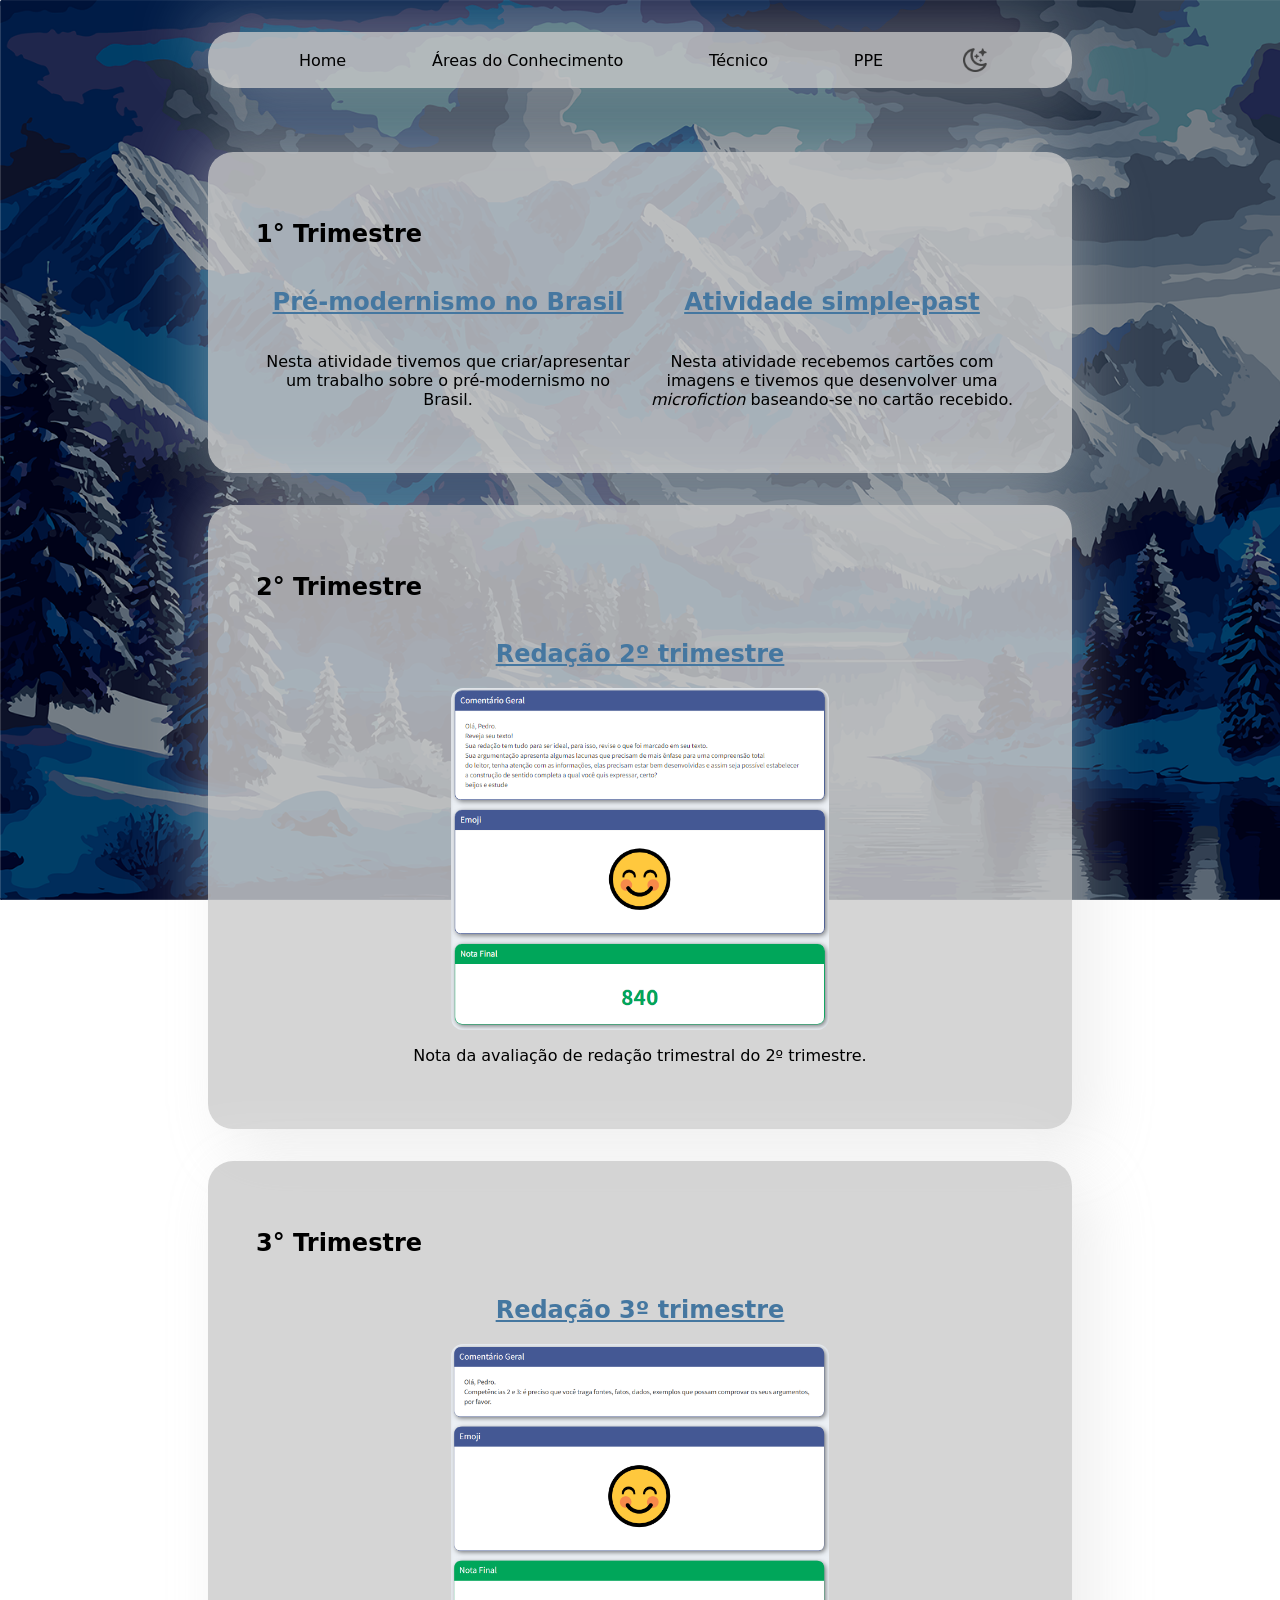
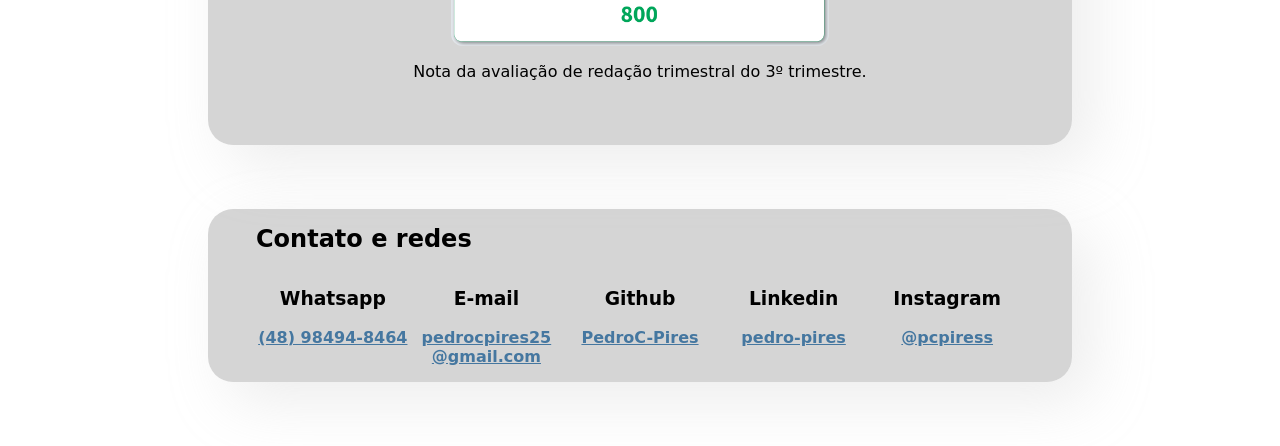
<file: linguagens.html>
<!DOCTYPE html>
<html lang="pt-br" id="html">
<head>
    <meta charset="UTF-8">
    <meta name="viewport" content="width=device-width, initial-scale=1.0">
    <title>Linguagens</title>
    <link rel="prefetch" href="./img/background/bgnighttime1080.png">
    <link rel="prefetch" href="./img/background/bgdaytime1080.png">
    <link rel="stylesheet" href="./style/style_alt.css">
    <link rel="stylesheet" href="./style/style.css" id="styleTag">
    <link rel="shortcut icon" href="./img/favicon.png" type="image/x-icon">
</head>
<body>
    <header>
        <button onclick="window.location.href = './'">Home</button>
        <div class="dropdown">
            <button class="dropbtn">Áreas do Conhecimento</button>
            <div class="dropdown-content">
              <a href="./humanas">Humanas</a>
              <a href="./linguagens">Linguagens</a>
              <a href="./matematica">Matemática</a>
              <a href="./natureza">Natureza</a>
            </div>
          </div>
          <div class="dropdown">
            <button class="dropbtn">Técnico</button>
            <div class="dropdown-content">
              <a href="./bdd">Banco de Dados</a>
              <a href="./dessis">Desenvolvimento de Sistemas</a>
              <a href="./impsis">Implantação e Manutenção de Sistemas</a>
              <a href="./modsis">Modelagem de Sistemas</a>
              <a href="./progapp">Programação de aplicativos</a>
              <a href="./sa">S.A.</a>
              <a href="./testsis">Teste de Sistemas</a>
            </div>
          </div>
          <button onclick="window.location.href = './ppe'">PPE</button>
        <img src="./img/moonicon.png" width="24px" id="themeIcon" onclick="themeSwitch()">
    </header>
    <main>
        <section>
            <h1>1° Trimestre</h1>
            <div class="container">
                <div>
                    <a href="https://www.canva.com/design/DAF9m5mYvm8/elhwsFHhpMHQ_svEYeyC-A/view" target="_blank">
                        <h2>Pré-modernismo no Brasil</h2>
                    </a>
                    <p>Nesta atividade tivemos que criar/apresentar um trabalho sobre o pré-modernismo no Brasil.</p>
                </div>
                <div>
                    <a href="./img/linguagens/IMG_20240315_100215.png" target="_blank">
                        <h2>Atividade simple-past</h2>
                    </a>
                    <p>Nesta atividade recebemos cartões com imagens e tivemos que desenvolver uma <i>microfiction</i> baseando-se no cartão recebido.</p>
                </div>
            </div>
        </section>
        <section>
            <h1>2° Trimestre</h1>
            <div class="container">
                <div>
                    <a href="./img/redacao 2o trimestre.png" target="_blank">
                        <h2>Redação 2º trimestre</h2>
                    </a>
                    <img src="./img/linguagens/redacao 2o trimestre.png" alt="Nota: 840" class="preview mauto">
                    <p>Nota da avaliação de redação trimestral do 2º trimestre.</p>
                </div>
            </div>
        </section>
        <section>
            <h1>3° Trimestre</h1>
            <div class="container">
                <div>
                    <a href="./img/redacao 3o trimestre.png" target="_blank">
                        <h2>Redação 3º trimestre</h2>
                    </a>
                    <img src="./img/linguagens/redacao 3o trimestre.png" alt="Nota: 840" class="preview mauto">
                    <p>Nota da avaliação de redação trimestral do 3º trimestre.</p>
                </div>
            </div>
        </section>
    </main>
    <footer>
        <h1>Contato e redes</h1>
        <div>
            <div>
                <h3>Whatsapp</h3>
                <a href="https://wa.me/+5548984948464" target="_blank"><p>(48) 98494-8464</p><br></a>
            </div>
            <div>
                <h3>E-mail</h3>
                <a href="mailto:pedrocpires25@gmail.com" target="_blank"><p>pedrocpires25<br>@gmail.com</p></a>
            </div>
            <div>
                <h3>Github</h3>
                <a href="https://github.com/PedroC-Pires" target="_blank"><p>PedroC-Pires</p><br></a>
            </div>
            <div>
                <h3>Linkedin</h3>
                <a href="https://www.linkedin.com/in/pedro-pires-5210561aa/" target="_blank"><p>pedro-pires</p><br></a>
            </div>
            <div>
                <h3>Instagram</h3>
                <a href="https://www.instagram.com/pcpiress/?hl=pt-br" target="_blank"><p>@pcpiress</p><br></a>
            </div>
        </div>
    </footer>
</body>
<script src="./script/script.js"></script>
</html>
</file>
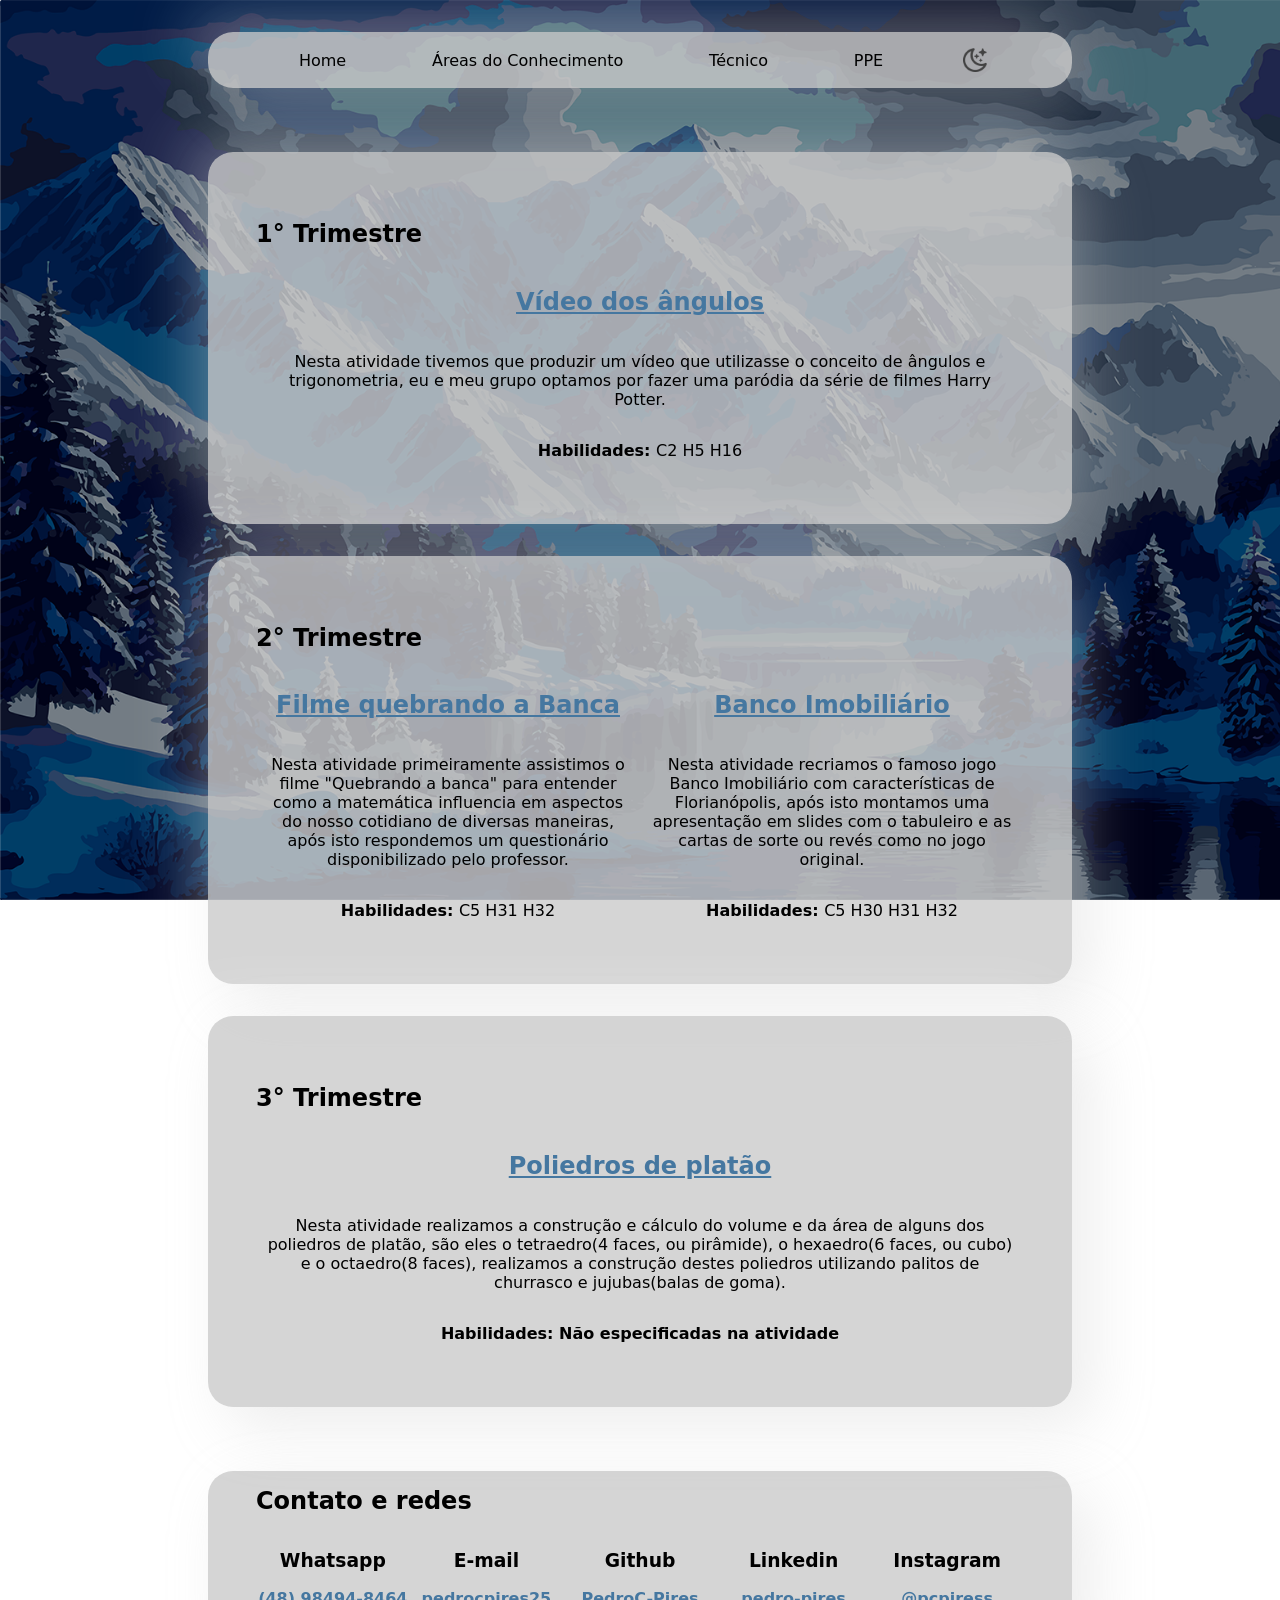
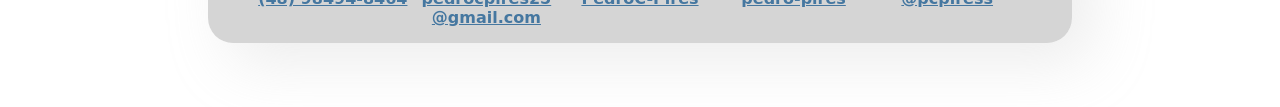
<file: matematica.html>
<!DOCTYPE html>
<html lang="pt-br" id="html">
<head>
    <meta charset="UTF-8">
    <meta name="viewport" content="width=device-width, initial-scale=1.0">
    <title>Matemática</title>
    <link rel="prefetch" href="./img/background/bgnighttime1080.png">
    <link rel="prefetch" href="./img/background/bgdaytime1080.png">
    <link rel="stylesheet" href="./style/style_alt.css">
    <link rel="stylesheet" href="./style/style.css" id="styleTag">
    <link rel="shortcut icon" href="./img/favicon.png" type="image/x-icon">
</head>
<body>
    <header>
        <button onclick="window.location.href = './'">Home</button>
        <div class="dropdown">
            <button class="dropbtn">Áreas do Conhecimento</button>
            <div class="dropdown-content">
              <a href="./humanas">Humanas</a>
              <a href="./linguagens">Linguagens</a>
              <a href="./matematica">Matemática</a>
              <a href="./natureza">Natureza</a>
            </div>
          </div>
          <div class="dropdown">
            <button class="dropbtn">Técnico</button>
            <div class="dropdown-content">
              <a href="./bdd">Banco de Dados</a>
              <a href="./dessis">Desenvolvimento de Sistemas</a>
              <a href="./impsis">Implantação e Manutenção de Sistemas</a>
              <a href="./modsis">Modelagem de Sistemas</a>
              <a href="./progapp">Programação de aplicativos</a>
              <a href="./sa">S.A.</a>
              <a href="./testsis">Teste de Sistemas</a>
            </div>
          </div>
          <button onclick="window.location.href = './ppe'">PPE</button>
        <img src="./img/moonicon.png" width="24px" id="themeIcon" onclick="themeSwitch()">
    </header>
    <main>
        <section>
            <h1>1° Trimestre</h1>
            <div class="container">
                <div>
                    <a href="https://www.youtube.com/watch?v=PShHaAG2cgA" target="_blank">
                        <h2>Vídeo dos ângulos</h2>
                    </a>
                    <p>Nesta atividade tivemos que produzir um vídeo que utilizasse o conceito de ângulos e trigonometria, eu e meu grupo optamos por fazer uma paródia da série de filmes Harry Potter.</p>
                    <p><strong>Habilidades: </strong>C2 H5 H16</p>
                </div>
            </div>
        </section>
        <section>
            <h1>2° Trimestre</h1>
            <div class="container">
                <div>
                    <a href="https://docs.google.com/document/d/1br9QWxglXg4QkFVsNPJopBbIWZr5Apc4v_rQ2EClnLU/edit?usp=sharing" target="_blank">
                        <h2>Filme quebrando a Banca</h2>
                    </a>
                    <p>Nesta atividade primeiramente assistimos o filme "Quebrando a banca" para entender como a matemática influencia em aspectos do nosso cotidiano de diversas maneiras, após isto respondemos um questionário disponibilizado pelo professor.</p>
                    <p><strong>Habilidades: </strong>C5 H31 H32</p>
                </div>
                <div>
                    <a href="https://www.canva.com/design/DAGJ_t-e_Hg/TJNEScDs5Qp0NshrHkBilQ/view?utm_content=DAGJ_t-e_Hg&utm_campaign=designshare&utm_medium=link&utm_source=editor" target="_blank">
                        <h2>Banco Imobiliário</h2>
                    </a>
                    <p>Nesta atividade recriamos o famoso jogo Banco Imobiliário com características de Florianópolis, após isto montamos uma apresentação em slides com o tabuleiro e as cartas de sorte ou revés como no jogo original.</p>
                    <p><strong>Habilidades: </strong>C5 H30 H31 H32</p>
                </div>
            </div>
        </section>
        <section>
            <h1>3° Trimestre</h1>
            <div class="container">
                <div>
                    <a href="https://www.canva.com/design/DAGVzlCxN7A/TCLmswtcWSa_SUSWRtNOIQ/view?utm_content=DAGVzlCxN7A&utm_campaign=designshare&utm_medium=link&utm_source=editor" target="_blank">
                        <h2>Poliedros de platão</h2>
                    </a>
                    <p>Nesta atividade realizamos a construção e cálculo do volume e da área de alguns dos poliedros de platão, são eles o tetraedro(4 faces, ou pirâmide), o hexaedro(6 faces, ou cubo) e o octaedro(8 faces), realizamos a construção destes poliedros utilizando palitos de churrasco e jujubas(balas de goma).</p>
                    <p><strong>Habilidades: Não especificadas na atividade</strong></p>
                </div>
            </div>
        </section>
    </main>
    <footer>
        <h1>Contato e redes</h1>
        <div>
            <div>
                <h3>Whatsapp</h3>
                <a href="https://wa.me/+5548984948464" target="_blank"><p>(48) 98494-8464</p><br></a>
            </div>
            <div>
                <h3>E-mail</h3>
                <a href="mailto:pedrocpires25@gmail.com" target="_blank"><p>pedrocpires25<br>@gmail.com</p></a>
            </div>
            <div>
                <h3>Github</h3>
                <a href="https://github.com/PedroC-Pires" target="_blank"><p>PedroC-Pires</p><br></a>
            </div>
            <div>
                <h3>Linkedin</h3>
                <a href="https://www.linkedin.com/in/pedro-pires-5210561aa/" target="_blank"><p>pedro-pires</p><br></a>
            </div>
            <div>
                <h3>Instagram</h3>
                <a href="https://www.instagram.com/pcpiress/?hl=pt-br" target="_blank"><p>@pcpiress</p><br></a>
            </div>
        </div>
    </footer>
</body>
<script src="./script/script.js"></script>
</html>
</file>
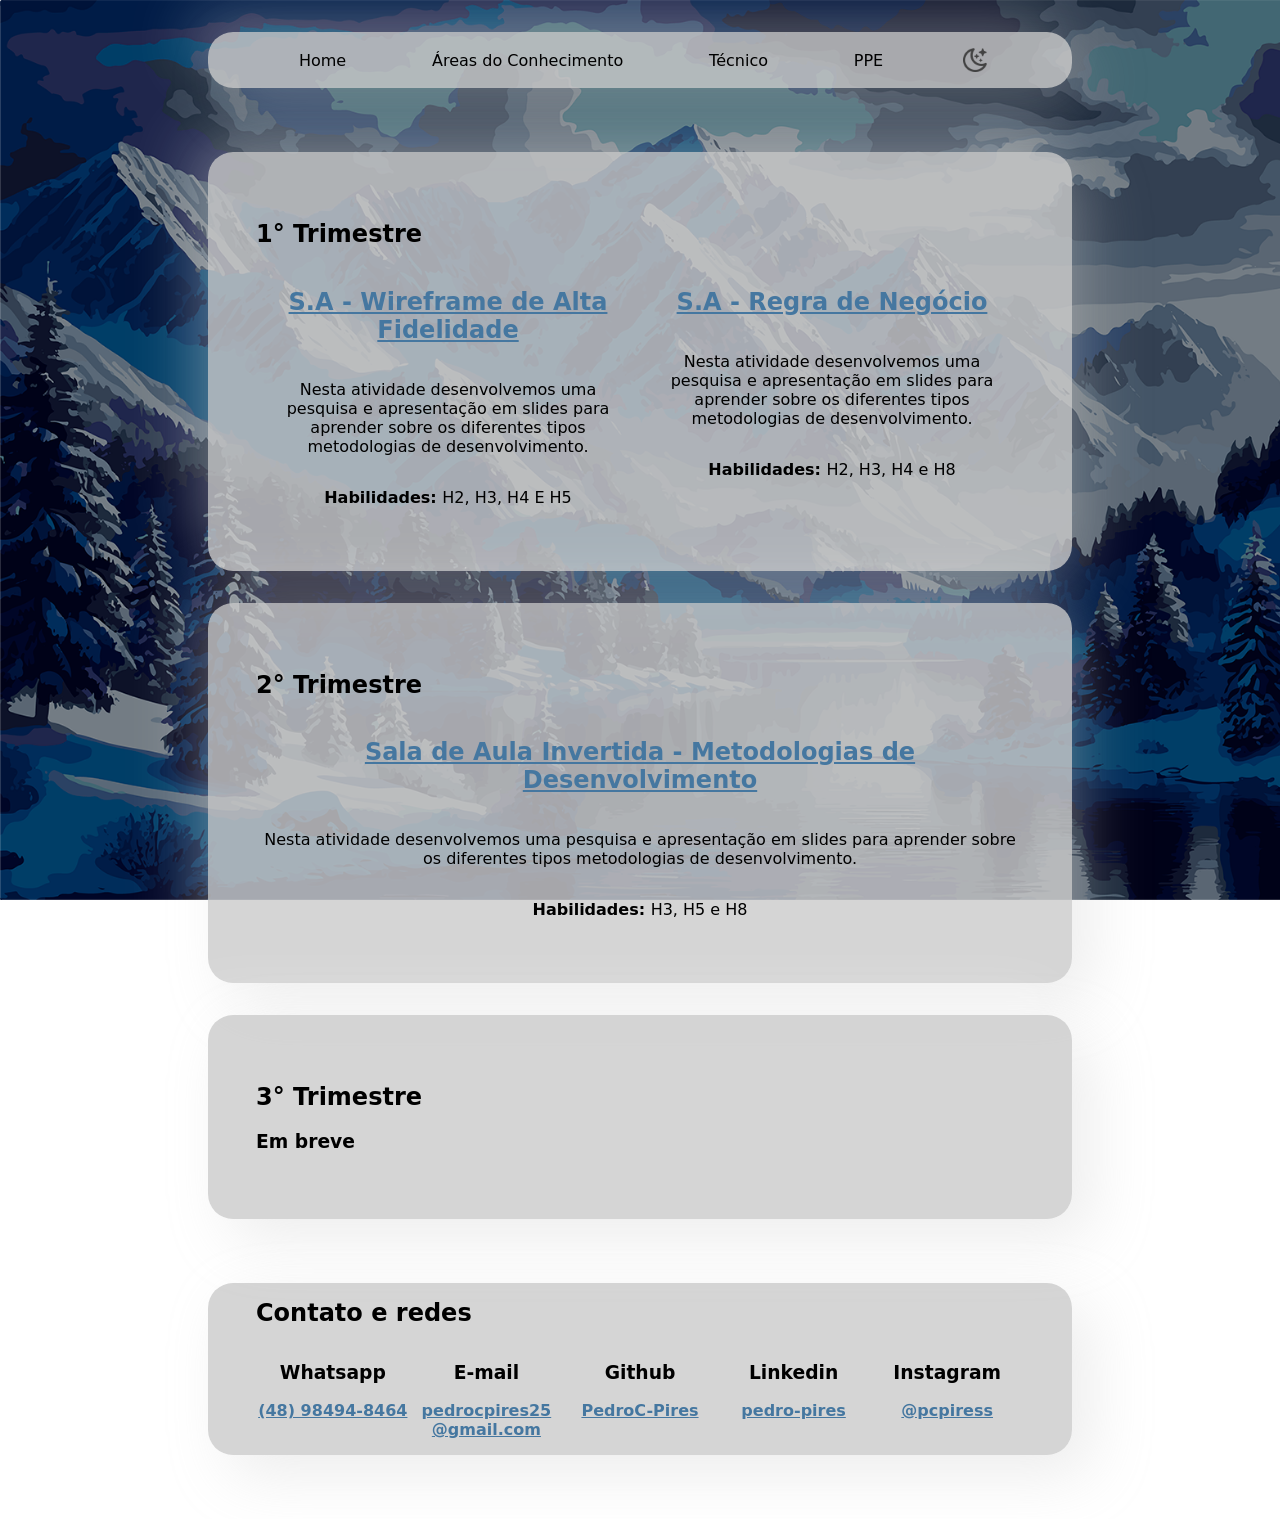
<file: modsis.html>
<!DOCTYPE html>
<html lang="pt-br" id="html">
<head>
    <meta charset="UTF-8">
    <meta name="viewport" content="width=device-width, initial-scale=1.0">
    <title>Modelagem de sistemas</title>
    <link rel="prefetch" href="./img/background/bgnighttime1080.png">
    <link rel="prefetch" href="./img/background/bgdaytime1080.png">
    <link rel="stylesheet" href="./style/style_alt.css">
    <link rel="stylesheet" href="./style/style.css" id="styleTag">
    <link rel="shortcut icon" href="./img/favicon.png" type="image/x-icon">
</head>
<body>
    <header>
        <button onclick="window.location.href = './'">Home</button>
        <div class="dropdown">
            <button class="dropbtn">Áreas do Conhecimento</button>
            <div class="dropdown-content">
              <a href="./humanas">Humanas</a>
              <a href="./linguagens">Linguagens</a>
              <a href="./matematica">Matemática</a>
              <a href="./natureza">Natureza</a>
            </div>
          </div>
          <div class="dropdown">
            <button class="dropbtn">Técnico</button>
            <div class="dropdown-content">
              <a href="./bdd">Banco de Dados</a>
              <a href="./dessis">Desenvolvimento de Sistemas</a>
              <a href="./impsis">Implantação e Manutenção de Sistemas</a>
              <a href="./modsis">Modelagem de Sistemas</a>
              <a href="./progapp">Programação de aplicativos</a>
              <a href="./sa">S.A.</a>
              <a href="./testsis">Teste de Sistemas</a>
            </div>
          </div>
          <button onclick="window.location.href = './ppe'">PPE</button>
        <img src="./img/moonicon.png" width="24px" id="themeIcon" onclick="themeSwitch()">
    </header>
    <main>
        <section>
            <h1>1° Trimestre</h1>
            <div class="container">
                <div>
                    <a href="https://www.figma.com/proto/uH066gTPki0re8OKHqpiJU/Projeto-SA?node-id=0-1&t=hKqZImvGsIgc20wO-1" target="_blank">
                        <h2>S.A - Wireframe de Alta Fidelidade</h2>
                    </a>
                    <p>Nesta atividade desenvolvemos uma pesquisa e apresentação em slides para aprender sobre os diferentes tipos metodologias de desenvolvimento.</p>
                    <p><strong>Habilidades: </strong>H2, H3, H4 E H5</p>
                </div>
                <div>
                    <a href="https://docs.google.com/spreadsheets/d/1SSnZrC4oWjYdI4456HFbGDYJlxrlMqYOp5WUf23LL_E/edit?usp=sharing" target="_blank">
                        <h2>S.A - Regra de Negócio</h2>
                    </a>
                    <p>Nesta atividade desenvolvemos uma pesquisa e apresentação em slides para aprender sobre os diferentes tipos metodologias de desenvolvimento.</p>
                    <p><strong>Habilidades: </strong>H2, H3, H4 e H8</p>
                </div>
            </div>
        </section>
        <section>
            <h1>2° Trimestre</h1>
            <div class="container">
                <div>
                    <a href="https://www.canva.com/design/DAGN2w2tzHA/JoCgoe8LXHDMDXOPrzgO7w/view?utm_content=DAGN2w2tzHA&utm_campaign=designshare&utm_medium=link&utm_source=editor#1" target="_blank">
                        <h2>Sala de Aula Invertida - Metodologias de Desenvolvimento</h2>
                    </a>
                    <p>Nesta atividade desenvolvemos uma pesquisa e apresentação em slides para aprender sobre os diferentes tipos metodologias de desenvolvimento.</p>
                    <p><strong>Habilidades: </strong>H3, H5 e H8</p>
                </div>
                
            </div>
        </section>
        <section>
            <h1>3° Trimestre</h1>
            <h3>Em breve</h3>
        </section>
    </main>
    <footer>
        <h1>Contato e redes</h1>
        <div>
            <div>
                <h3>Whatsapp</h3>
                <a href="https://wa.me/+5548984948464" target="_blank"><p>(48) 98494-8464</p><br></a>
            </div>
            <div>
                <h3>E-mail</h3>
                <a href="mailto:pedrocpires25@gmail.com" target="_blank"><p>pedrocpires25<br>@gmail.com</p></a>
            </div>
            <div>
                <h3>Github</h3>
                <a href="https://github.com/PedroC-Pires" target="_blank"><p>PedroC-Pires</p><br></a>
            </div>
            <div>
                <h3>Linkedin</h3>
                <a href="https://www.linkedin.com/in/pedro-pires-5210561aa/" target="_blank"><p>pedro-pires</p><br></a>
            </div>
            <div>
                <h3>Instagram</h3>
                <a href="https://www.instagram.com/pcpiress/?hl=pt-br" target="_blank"><p>@pcpiress</p><br></a>
            </div>
        </div>
    </footer>
</body>
<script src="./script/script.js"></script>
</html>
</file>
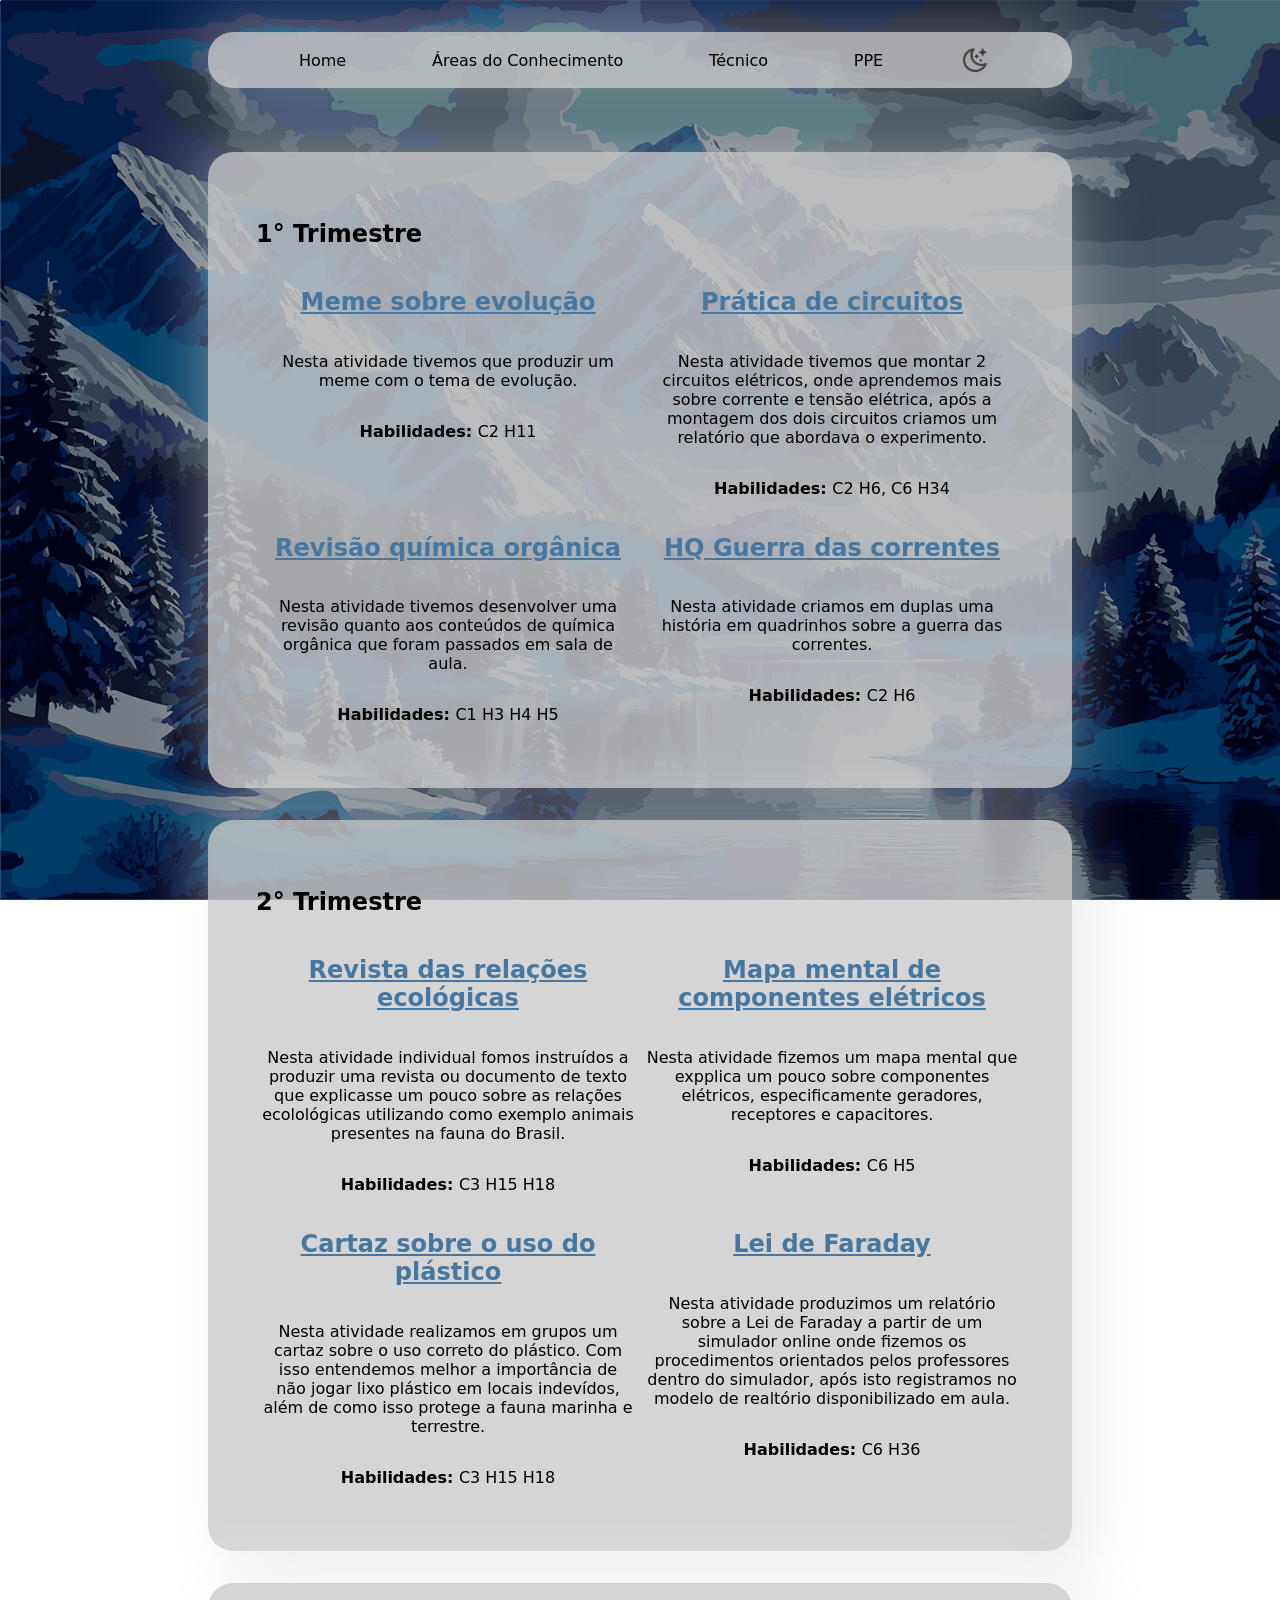
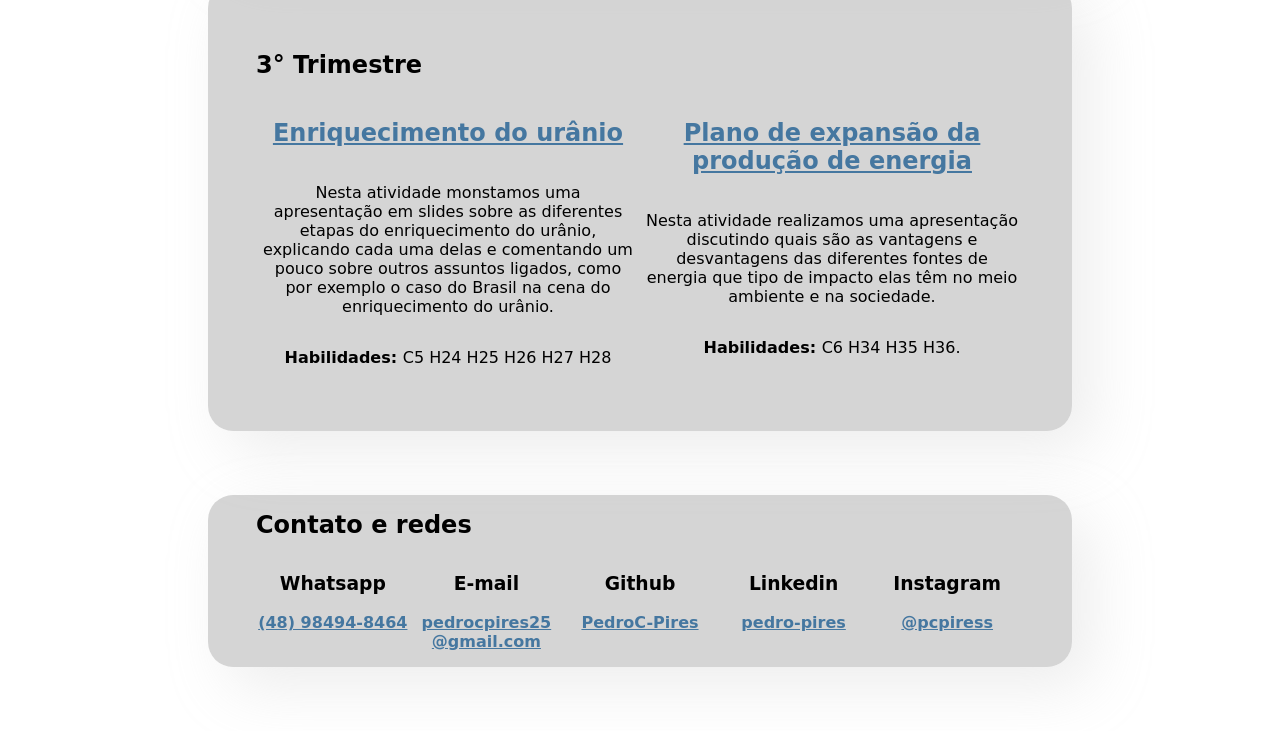
<file: natureza.html>
<!DOCTYPE html>
<html lang="pt-br" id="html">
<head>
    <meta charset="UTF-8">
    <meta name="viewport" content="width=device-width, initial-scale=1.0">
    <title>Natureza</title>
    <link rel="prefetch" href="./img/background/bgnighttime1080.png">
    <link rel="prefetch" href="./img/background/bgdaytime1080.png">
    <link rel="stylesheet" href="./style/style_alt.css">
    <link rel="stylesheet" href="./style/style.css" id="styleTag">
    <link rel="shortcut icon" href="./img/favicon.png" type="image/x-icon">
</head>
<body>
    <header>
        <button onclick="window.location.href = './'">Home</button>
        <div class="dropdown">
            <button class="dropbtn">Áreas do Conhecimento</button>
            <div class="dropdown-content">
              <a href="./humanas">Humanas</a>
              <a href="./linguagens">Linguagens</a>
              <a href="./matematica">Matemática</a>
              <a href="./natureza">Natureza</a>
            </div>
          </div>
          <div class="dropdown">
            <button class="dropbtn">Técnico</button>
            <div class="dropdown-content">
              <a href="./bdd">Banco de Dados</a>
              <a href="./dessis">Desenvolvimento de Sistemas</a>
              <a href="./impsis">Implantação e Manutenção de Sistemas</a>
              <a href="./modsis">Modelagem de Sistemas</a>
              <a href="./progapp">Programação de aplicativos</a>
              <a href="./sa">S.A.</a>
              <a href="./testsis">Teste de Sistemas</a>
            </div>
          </div>
          <button onclick="window.location.href = './ppe'">PPE</button>
        <img src="./img/moonicon.png" width="24px" id="themeIcon" onclick="themeSwitch()">
    </header>
    <main>
        <section>
            <h1>1° Trimestre</h1>
            <div class="container">
                <div>
                    <a href="./img/natureza/at1.png" target="_blank">
                        <h2>Meme sobre evolução</h2>
                    </a>
                    <p>Nesta atividade tivemos que produzir um meme com o tema de evolução.</p>
                    <p><strong>Habilidades: </strong>C2 H11</p>
                </div>
                <div>
                    <a href="https://docs.google.com/document/d/1ZQQzvcnDVXy_VPpZoLUyYiYQ3TQlHq_WXThPSJotxYM/edit" target="_blank">
                        <h2>Prática de circuitos</h2>
                    </a>
                    <p>Nesta atividade tivemos que montar 2 circuitos elétricos, onde aprendemos mais sobre corrente e tensão elétrica, após a montagem dos dois circuitos criamos um relatório que abordava o experimento.</p>
                    <p><strong>Habilidades: </strong>C2 H6, C6 H34</p>
                </div>
                <div>
                    <a href="https://www.canva.com/design/DAF9bt7XPHk/t60xwEcxAVcjraI9b5Tsrw/view?utm_content=DAF9bt7XPHk&utm_campaign=designshare&utm_medium=link&utm_source=editor&authuser=2#2" target="_blank">
                        <h2>Revisão química orgânica</h2>
                    </a>
                    <p>Nesta atividade tivemos desenvolver uma revisão quanto aos conteúdos de química orgânica que foram passados em sala de aula.</p>
                    <p><strong>Habilidades: </strong>C1 H3 H4 H5</p>
                </div>
                <div>
                    <a href="./img/natureza/autoria.png" target="_blank">
                        <h2>HQ Guerra das correntes</h2>
                    </a>
                    <p>Nesta atividade criamos em duplas uma história em quadrinhos sobre a guerra das correntes.</p>
                    <p><strong>Habilidades: </strong>C2 H6</p>
                </div>
            </div>
        </section>
        <section>
            <h1>2° Trimestre</h1>
            <div class="container">
                <div>
                    <a href="https://docs.google.com/document/d/16qYfvrcpNEclxW5c_lDGwk1RyDyXTlw3z7htRkrrnfg/edit?usp=sharing" target="_blank">
                        <h2>Revista das relações ecológicas</h2>
                    </a>
                    <p>Nesta atividade individual fomos instruídos a produzir uma revista ou documento de texto que explicasse um pouco sobre as relações ecolológicas utilizando como exemplo animais presentes na fauna do Brasil.</p>
                    <p><strong>Habilidades: </strong>C3 H15 H18</p>
                </div>
                <div>
                    <a href="https://www.canva.com/design/DAGN6yXqOwA/JP6Oc5e7IWXOmttKG1siBg/view?utm_content=DAGN6yXqOwA&utm_campaign=designshare&utm_medium=link&utm_source=editor" target="_blank">
                        <h2>Mapa mental de componentes elétricos</h2>
                    </a>
                    <p>Nesta atividade fizemos um mapa mental que expplica um pouco sobre componentes elétricos, especificamente geradores, receptores e capacitores.</p>
                    <p><strong>Habilidades: </strong>C6 H5</p>
                </div>
                <div>
                    <a href="https://www.canva.com/design/DAGJ5h4B3lM/aA_qJBi7nmyCG5bgvk8BJQ/edit?utm_content=DAGJ5h4B3lM&utm_campaign=designshare&utm_medium=link2&utm_source=sharebutton" target="_blank">
                        <h2>Cartaz sobre o uso do plástico</h2>
                    </a>
                    <p>Nesta atividade realizamos em grupos um cartaz sobre o uso correto do plástico. Com isso entendemos melhor a importância de não jogar lixo plástico em locais indevídos, além de como isso protege a fauna marinha e terrestre.</p>
                    <p><strong>Habilidades: </strong>C3 H15 H18</p>
                </div>
                <div>
                    <a href="https://docs.google.com/document/d/1W2Vd7B3zv5FtwZ34wJAzzOdDxAVXaKXUOV1v3UnYWzs/edit?usp=sharing" target="_blank">
                        <h2>Lei de Faraday</h2>
                    </a>
                    <p>Nesta atividade produzimos um relatório sobre a Lei de Faraday a partir de um simulador online onde fizemos os procedimentos orientados pelos professores dentro do simulador, após isto registramos no modelo de realtório disponibilizado em aula.</p>
                    <p><strong>Habilidades: </strong>C6 H36</p>
                </div>
            </div>
        </section>
        <section>
            <h1>3° Trimestre</h1>
            <div class="container">
                <div>
                    <a href="https://www.canva.com/design/DAGPJpxqIIE/T_AVKIDMwYk1aChy5kqHYg/view?utm_content=DAGPJpxqIIE&utm_campaign=designshare&utm_medium=link&utm_source=editor&authuser=0" target="_blank">
                        <h2>Enriquecimento do urânio</h2>
                    </a>
                    <p>Nesta atividade monstamos uma apresentação em slides sobre as diferentes etapas do enriquecimento do urânio, explicando cada uma delas e comentando um pouco sobre outros assuntos ligados, como por exemplo o caso do Brasil na cena do enriquecimento do urânio.</p>
                    <p><strong>Habilidades: </strong>C5 H24 H25 H26 H27 H28</p>
                </div>
                <div>
                    <a href="https://www.canva.com/design/DAGVtqk5i4E/TEPeiapXAqcq3wcFkwcIrg/edit" target="_blank">
                        <h2>Plano de expansão da produção de energia</h2>
                    </a>
                    <p>Nesta atividade realizamos uma apresentação discutindo quais são as vantagens e desvantagens das diferentes fontes de energia que tipo de impacto elas têm no meio ambiente e na sociedade.</p>
                    <p><strong>Habilidades: </strong>C6 H34 H35 H36.</p>
                </div>
            </div>
        </section>
    </main>
    <footer>
        <h1>Contato e redes</h1>
        <div>
            <div>
                <h3>Whatsapp</h3>
                <a href="https://wa.me/+5548984948464" target="_blank"><p>(48) 98494-8464</p><br></a>
            </div>
            <div>
                <h3>E-mail</h3>
                <a href="mailto:pedrocpires25@gmail.com" target="_blank"><p>pedrocpires25<br>@gmail.com</p></a>
            </div>
            <div>
                <h3>Github</h3>
                <a href="https://github.com/PedroC-Pires" target="_blank"><p>PedroC-Pires</p><br></a>
            </div>
            <div>
                <h3>Linkedin</h3>
                <a href="https://www.linkedin.com/in/pedro-pires-5210561aa/" target="_blank"><p>pedro-pires</p><br></a>
            </div>
            <div>
                <h3>Instagram</h3>
                <a href="https://www.instagram.com/pcpiress/?hl=pt-br" target="_blank"><p>@pcpiress</p><br></a>
            </div>
        </div>
    </footer>
</body>
<script src="./script/script.js"></script>
</html>
</file>
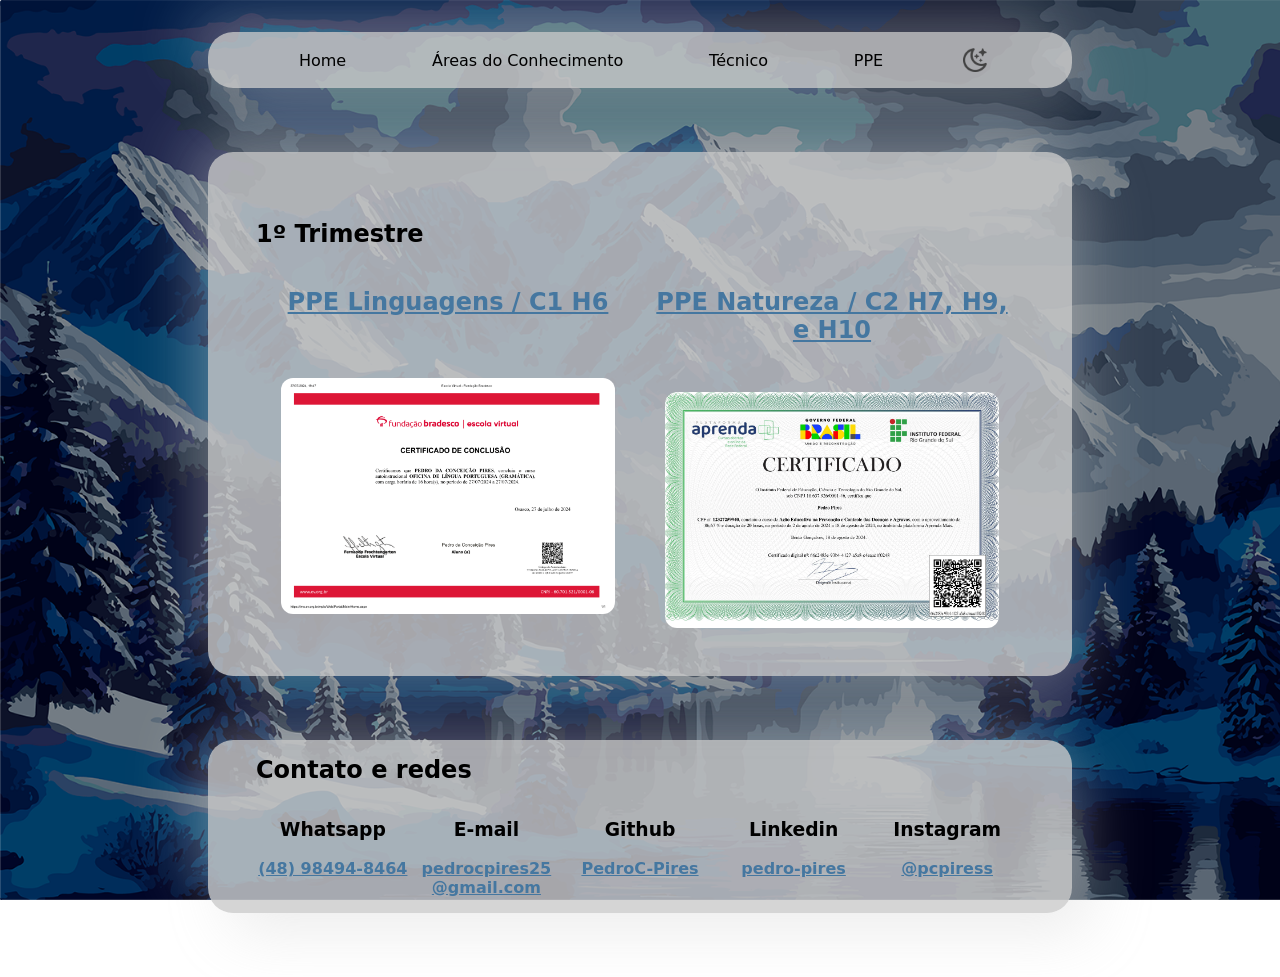
<file: ppe.html>
<!DOCTYPE html>
<html lang="pt-br" id="html">
<head>
    <meta charset="UTF-8">
    <meta name="viewport" content="widtd=device-widtd, initial-scale=1.0">
    <title>PPE</title>
    <link rel="prefetch" href="./img/background/bgnighttime1080.png">
    <link rel="prefetch" href="./img/background/bgdaytime1080.png">
    <link rel="stylesheet" href="./style/style_alt.css">
    <link rel="stylesheet" href="./style/style.css" id="styleTag">
    <link rel="shortcut icon" href="./img/favicon.png" type="image/x-icon">
</head>
<body>
    <header>
        <button onclick="window.location.href = './'">Home</button>
        <div class="dropdown">
            <button class="dropbtn">Áreas do Conhecimento</button>
            <div class="dropdown-content">
              <a href="./humanas">Humanas</a>
              <a href="./linguagens">Linguagens</a>
              <a href="./matematica">Matemática</a>
              <a href="./natureza">Natureza</a>
            </div>
          </div>
          <div class="dropdown">
            <button class="dropbtn">Técnico</button>
            <div class="dropdown-content">
              <a href="./bdd">Banco de Dados</a>
              <a href="./dessis">Desenvolvimento de Sistemas</a>
              <a href="./impsis">Implantação e Manutenção de Sistemas</a>
              <a href="./modsis">Modelagem de Sistemas</a>
              <a href="./progapp">Programação de aplicativos</a>
              <a href="./sa">S.A.</a>
              <a href="./testsis">Teste de Sistemas</a>
            </div>
          </div>
          <button onclick="window.location.href = './ppe'">PPE</button>
        <img src="./img/moonicon.png" width="24px" id="themeIcon" onclick="themeSwitch()">
    </header>
    <main>
        <section>
            <h1>1º Trimestre</h1>
            <div class="container">
                <div>
                    <a href="./pdf/Certificado Fundacao Bradesco.pdf" target="_blank">
                        <h2>PPE Linguagens / C1 H6<br><br></h2>
                    </a>
                    <img ondblclick="window.open('./pdf/Certificado Fundacao Bradesco.pdf','_blank');" src="./img/ppe/Escola Virtual - Fundação Bradesco.png" alt="Certificado - PPE de Linguagens" style="margin: auto; width: 90%; border-radius: 12px;">
                </div>
                <div>
                    <a href="https://sites.google.com/estudante.sesisenai.org.br/ppe-pedro-pires/1%C2%BA-trimestre" target="_blank">
                        <h2>PPE Natureza / C2 H7, H9, e H10<br><br></h2>
                    </a>
                    <img ondblclick="window.open('./pdf/certificado ppe natureza 1o trimestre.pdf','_blank');" src="./img/ppe/certificado ppe natureza 1o trimestre.png" alt="Certificado - PPe de Natureza" style="margin: auto; width: 90%; border-radius: 12px;">
                </div>
            </div>
        </section>
    </main>
    <footer>
        <h1>Contato e redes</h1>
        <div>
            <div>
                <h3>Whatsapp</h3>
                <a href="https://wa.me/+5548984948464" target="_blank"><p>(48) 98494-8464</p><br></a>
            </div>
            <div>
                <h3>E-mail</h3>
                <a href="mailto:pedrocpires25@gmail.com" target="_blank"><p>pedrocpires25<br>@gmail.com</p></a>
            </div>
            <div>
                <h3>Github</h3>
                <a href="https://github.com/PedroC-Pires" target="_blank"><p>PedroC-Pires</p><br></a>
            </div>
            <div>
                <h3>Linkedin</h3>
                <a href="https://www.linkedin.com/in/pedro-pires-5210561aa/" target="_blank"><p>pedro-pires</p><br></a>
            </div>
            <div>
                <h3>Instagram</h3>
                <a href="https://www.instagram.com/pcpiress/?hl=pt-br" target="_blank"><p>@pcpiress</p><br></a>
            </div>
        </div>
    </footer>
</body>
<script src="./script/script.js"></script>
</html>
</file>
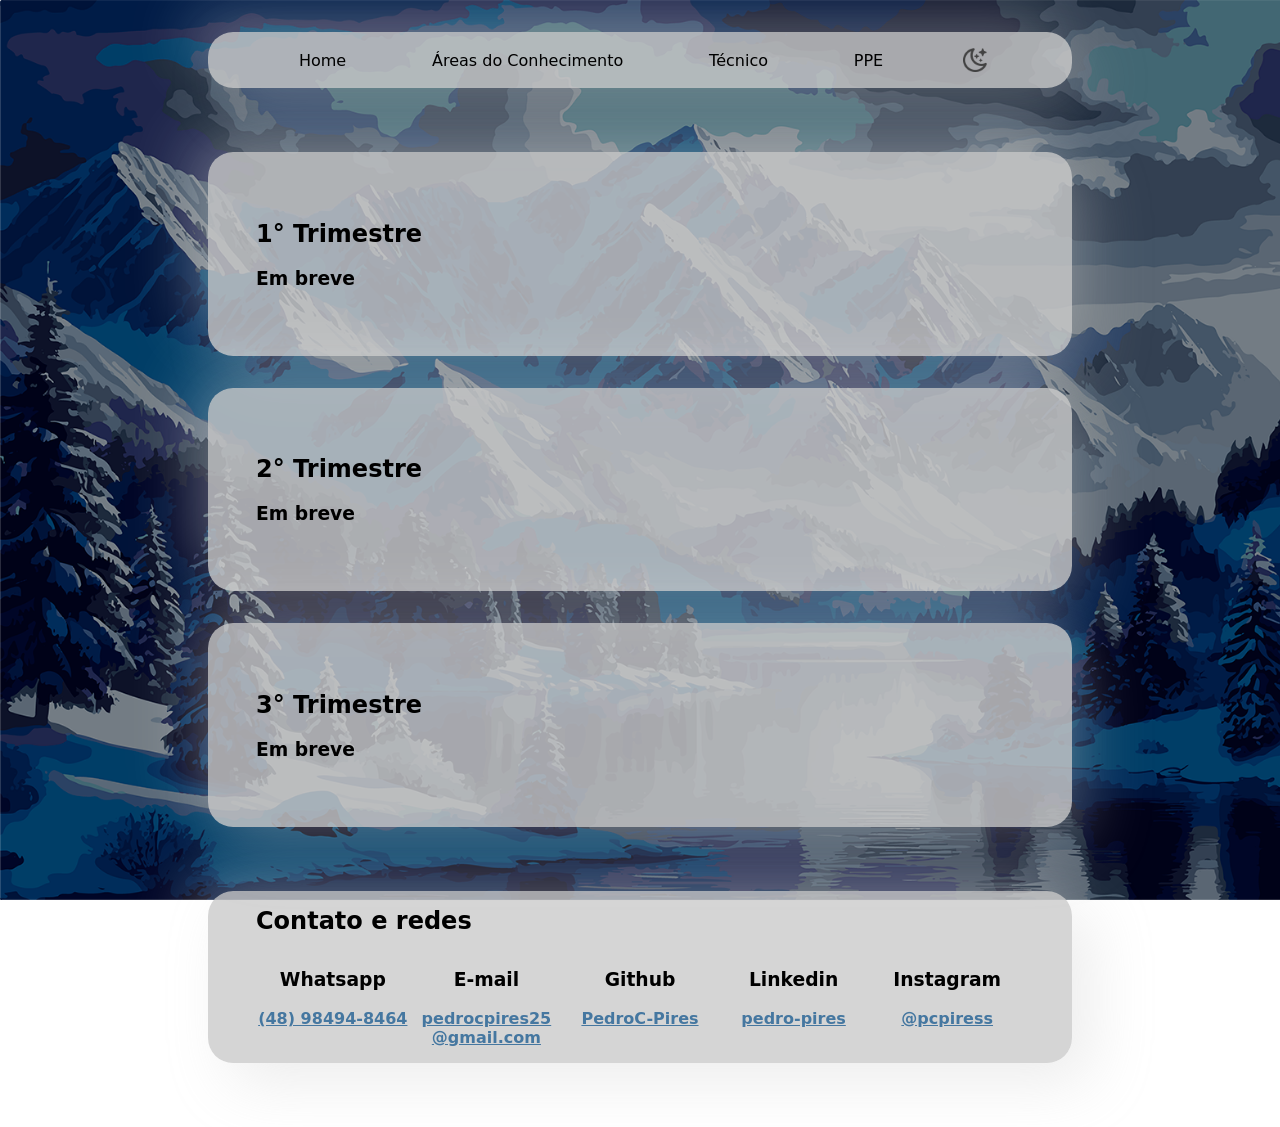
<file: progapp.html>
<!DOCTYPE html>
<html lang="pt-br" id="html">
<head>
    <meta charset="UTF-8">
    <meta name="viewport" content="width=device-width, initial-scale=1.0">
    <title>Programação de Aplicativos</title>
    <link rel="prefetch" href="./img/background/bgnighttime1080.png">
    <link rel="prefetch" href="./img/background/bgdaytime1080.png">
    <link rel="stylesheet" href="./style/style_alt.css">
    <link rel="stylesheet" href="./style/style.css" id="styleTag">
    <link rel="shortcut icon" href="./img/favicon.png" type="image/x-icon">
</head>
<body>
    <header>
        <button onclick="window.location.href = './'">Home</button>
        <div class="dropdown">
            <button class="dropbtn">Áreas do Conhecimento</button>
            <div class="dropdown-content">
              <a href="./humanas">Humanas</a>
              <a href="./linguagens">Linguagens</a>
              <a href="./matematica">Matemática</a>
              <a href="./natureza">Natureza</a>
            </div>
          </div>
          <div class="dropdown">
            <button class="dropbtn">Técnico</button>
            <div class="dropdown-content">
              <a href="./bdd">Banco de Dados</a>
              <a href="./dessis">Desenvolvimento de Sistemas</a>
              <a href="./impsis">Implantação e Manutenção de Sistemas</a>
              <a href="./modsis">Modelagem de Sistemas</a>
              <a href="./progapp">Programação de aplicativos</a>
              <a href="./sa">S.A.</a>
              <a href="./testsis">Teste de Sistemas</a>
            </div>
          </div>
          <button onclick="window.location.href = './ppe'">PPE</button>
        <img src="./img/moonicon.png" width="24px" id="themeIcon" onclick="themeSwitch()">
    </header>
    <main>
        <section>
            <h1>1° Trimestre</h1>
            <h3>Em breve</h3>
        </section>
        <section>
            <h1>2° Trimestre</h1>
            <h3>Em breve</h3>
        </section>
        <section>
            <h1>3° Trimestre</h1>
            <h3>Em breve</h3>
        </section>
    </main>
    <footer>
        <h1>Contato e redes</h1>
        <div>
            <div>
                <h3>Whatsapp</h3>
                <a href="https://wa.me/+5548984948464" target="_blank"><p>(48) 98494-8464</p><br></a>
            </div>
            <div>
                <h3>E-mail</h3>
                <a href="mailto:pedrocpires25@gmail.com" target="_blank"><p>pedrocpires25<br>@gmail.com</p></a>
            </div>
            <div>
                <h3>Github</h3>
                <a href="https://github.com/PedroC-Pires" target="_blank"><p>PedroC-Pires</p><br></a>
            </div>
            <div>
                <h3>Linkedin</h3>
                <a href="https://www.linkedin.com/in/pedro-pires-5210561aa/" target="_blank"><p>pedro-pires</p><br></a>
            </div>
            <div>
                <h3>Instagram</h3>
                <a href="https://www.instagram.com/pcpiress/?hl=pt-br" target="_blank"><p>@pcpiress</p><br></a>
            </div>
        </div>
    </footer>
</body>
<script src="./script/script.js"></script>
</html>
</file>
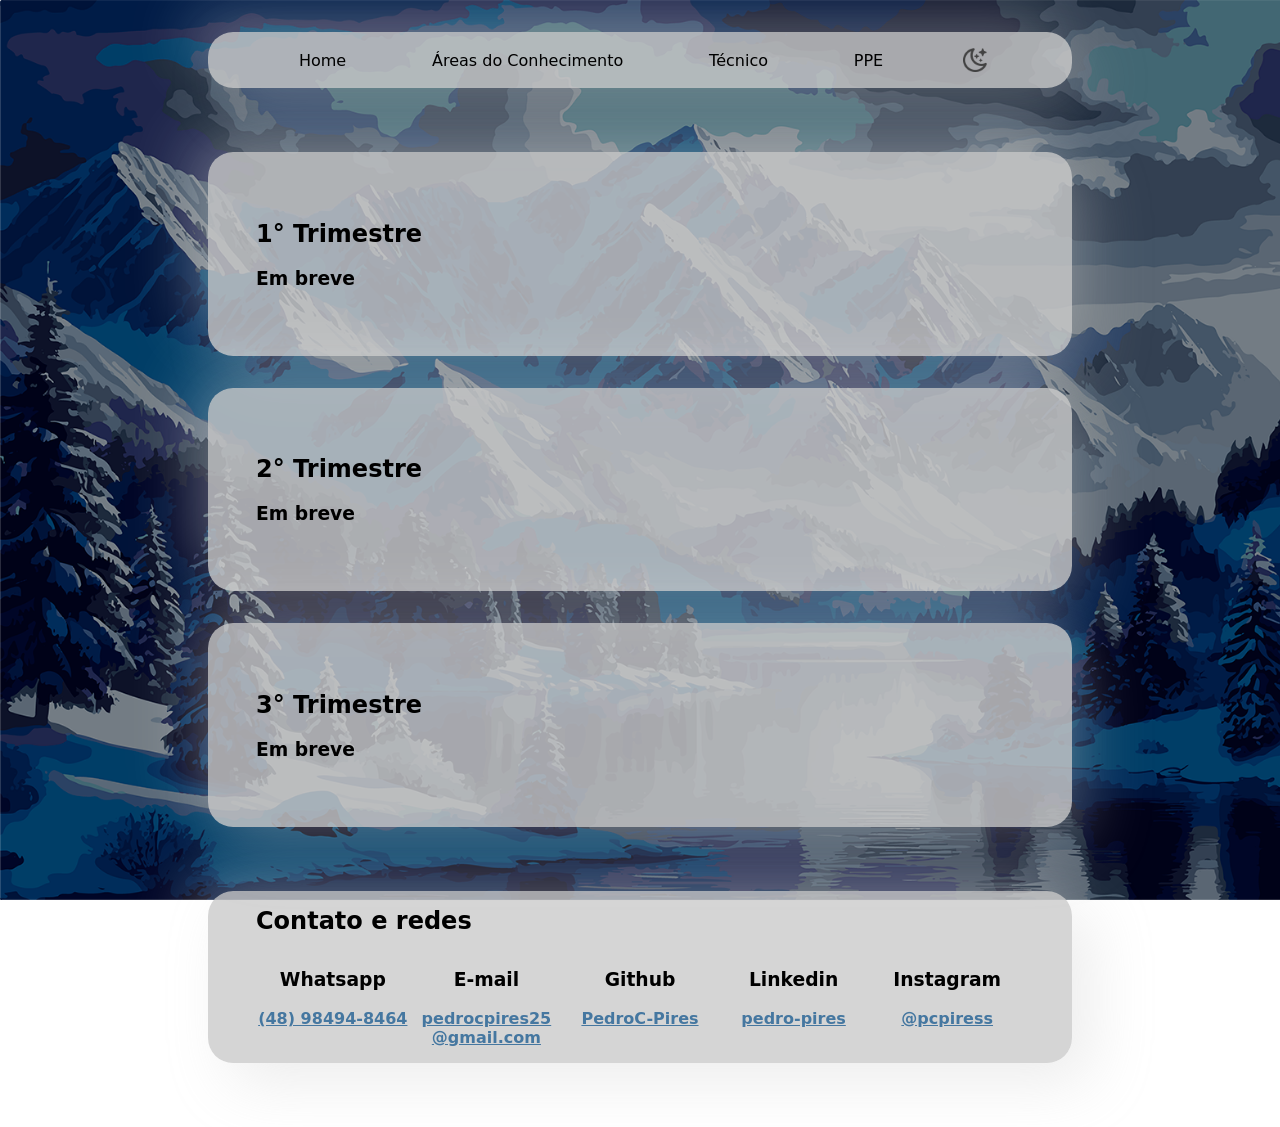
<file: sa.html>
<!DOCTYPE html>
<html lang="pt-br" id="html">
<head>
    <meta charset="UTF-8">
    <meta name="viewport" content="width=device-width, initial-scale=1.0">
    <title>S.A.</title>
    <link rel="prefetch" href="./img/background/bgnighttime1080.png">
    <link rel="prefetch" href="./img/background/bgdaytime1080.png">
    <link rel="stylesheet" href="./style/style_alt.css">
    <link rel="stylesheet" href="./style/style.css" id="styleTag">
    <link rel="shortcut icon" href="./img/favicon.png" type="image/x-icon">
</head>
<body>
    <header>
        <button onclick="window.location.href = './'">Home</button>
        <div class="dropdown">
            <button class="dropbtn">Áreas do Conhecimento</button>
            <div class="dropdown-content">
              <a href="./humanas">Humanas</a>
              <a href="./linguagens">Linguagens</a>
              <a href="./matematica">Matemática</a>
              <a href="./natureza">Natureza</a>
            </div>
          </div>
          <div class="dropdown">
            <button class="dropbtn">Técnico</button>
            <div class="dropdown-content">
              <a href="./bdd">Banco de Dados</a>
              <a href="./dessis">Desenvolvimento de Sistemas</a>
              <a href="./impsis">Implantação e Manutenção de Sistemas</a>
              <a href="./modsis">Modelagem de Sistemas</a>
              <a href="./progapp">Programação de aplicativos</a>
              <a href="./sa">S.A.</a>
              <a href="./testsis">Teste de Sistemas</a>
            </div>
          </div>
          <button onclick="window.location.href = './ppe'">PPE</button>
        <img src="./img/moonicon.png" width="24px" id="themeIcon" onclick="themeSwitch()">
    </header>
    <main>
        <section>
            <h1>1° Trimestre</h1>
            <h3>Em breve</h3>
        </section>
        <section>
            <h1>2° Trimestre</h1>
            <h3>Em breve</h3>
        </section>
        <section>
            <h1>3° Trimestre</h1>
            <h3>Em breve</h3>
        </section>
    </main>
    <footer>
        <h1>Contato e redes</h1>
        <div>
            <div>
                <h3>Whatsapp</h3>
                <a href="https://wa.me/+5548984948464" target="_blank"><p>(48) 98494-8464</p><br></a>
            </div>
            <div>
                <h3>E-mail</h3>
                <a href="mailto:pedrocpires25@gmail.com" target="_blank"><p>pedrocpires25<br>@gmail.com</p></a>
            </div>
            <div>
                <h3>Github</h3>
                <a href="https://github.com/PedroC-Pires" target="_blank"><p>PedroC-Pires</p><br></a>
            </div>
            <div>
                <h3>Linkedin</h3>
                <a href="https://www.linkedin.com/in/pedro-pires-5210561aa/" target="_blank"><p>pedro-pires</p><br></a>
            </div>
            <div>
                <h3>Instagram</h3>
                <a href="https://www.instagram.com/pcpiress/?hl=pt-br" target="_blank"><p>@pcpiress</p><br></a>
            </div>
        </div>
    </footer>
</body>
<script src="./script/script.js"></script>
</html>
</file>
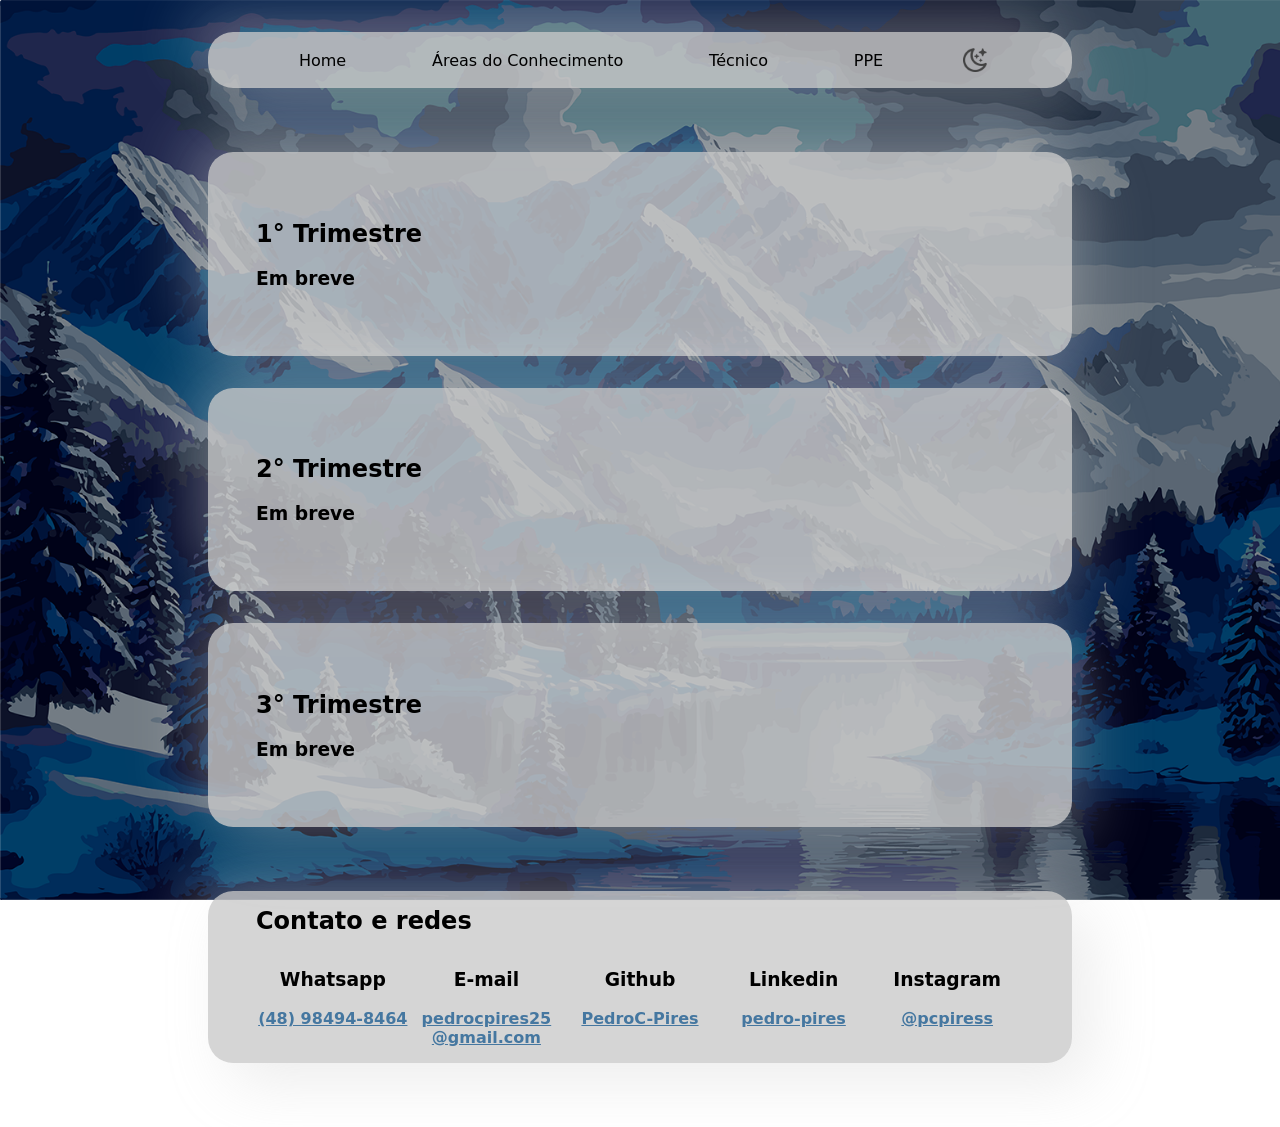
<file: testsis.html>
<!DOCTYPE html>
<html lang="pt-br" id="html">
<head>
    <meta charset="UTF-8">
    <meta name="viewport" content="width=device-width, initial-scale=1.0">
    <title>Teste de sistemas</title>
    <link rel="prefetch" href="./img/background/bgnighttime1080.png">
    <link rel="prefetch" href="./img/background/bgdaytime1080.png">
    <link rel="stylesheet" href="./style/style_alt.css">
    <link rel="stylesheet" href="./style/style.css" id="styleTag">
    <link rel="shortcut icon" href="./img/favicon.png" type="image/x-icon">
</head>
<body>
    <header>
        <button onclick="window.location.href = './'">Home</button>
        <div class="dropdown">
            <button class="dropbtn">Áreas do Conhecimento</button>
            <div class="dropdown-content">
              <a href="./humanas">Humanas</a>
              <a href="./linguagens">Linguagens</a>
              <a href="./matematica">Matemática</a>
              <a href="./natureza">Natureza</a>
            </div>
          </div>
          <div class="dropdown">
            <button class="dropbtn">Técnico</button>
            <div class="dropdown-content">
              <a href="./bdd">Banco de Dados</a>
              <a href="./dessis">Desenvolvimento de Sistemas</a>
              <a href="./impsis">Implantação e Manutenção de Sistemas</a>
              <a href="./modsis">Modelagem de Sistemas</a>
              <a href="./progapp">Programação de aplicativos</a>
              <a href="./sa">S.A.</a>
              <a href="./testsis">Teste de Sistemas</a>
            </div>
          </div>
          <button onclick="window.location.href = './ppe'">PPE</button>
        <img src="./img/moonicon.png" width="24px" id="themeIcon" onclick="themeSwitch()">
    </header>
    <main>
        <section>
            <h1>1° Trimestre</h1>
            <h3>Em breve</h3>
        </section>
        <section>
            <h1>2° Trimestre</h1>
            <h3>Em breve</h3>
        </section>
        <section>
            <h1>3° Trimestre</h1>
            <h3>Em breve</h3>
        </section>
    </main>
    <footer>
        <h1>Contato e redes</h1>
        <div>
            <div>
                <h3>Whatsapp</h3>
                <a href="https://wa.me/+5548984948464" target="_blank"><p>(48) 98494-8464</p><br></a>
            </div>
            <div>
                <h3>E-mail</h3>
                <a href="mailto:pedrocpires25@gmail.com" target="_blank"><p>pedrocpires25<br>@gmail.com</p></a>
            </div>
            <div>
                <h3>Github</h3>
                <a href="https://github.com/PedroC-Pires" target="_blank"><p>PedroC-Pires</p><br></a>
            </div>
            <div>
                <h3>Linkedin</h3>
                <a href="https://www.linkedin.com/in/pedro-pires-5210561aa/" target="_blank"><p>pedro-pires</p><br></a>
            </div>
            <div>
                <h3>Instagram</h3>
                <a href="https://www.instagram.com/pcpiress/?hl=pt-br" target="_blank"><p>@pcpiress</p><br></a>
            </div>
        </div>
    </footer>
</body>
<script src="./script/script.js"></script>
</html>
</file>
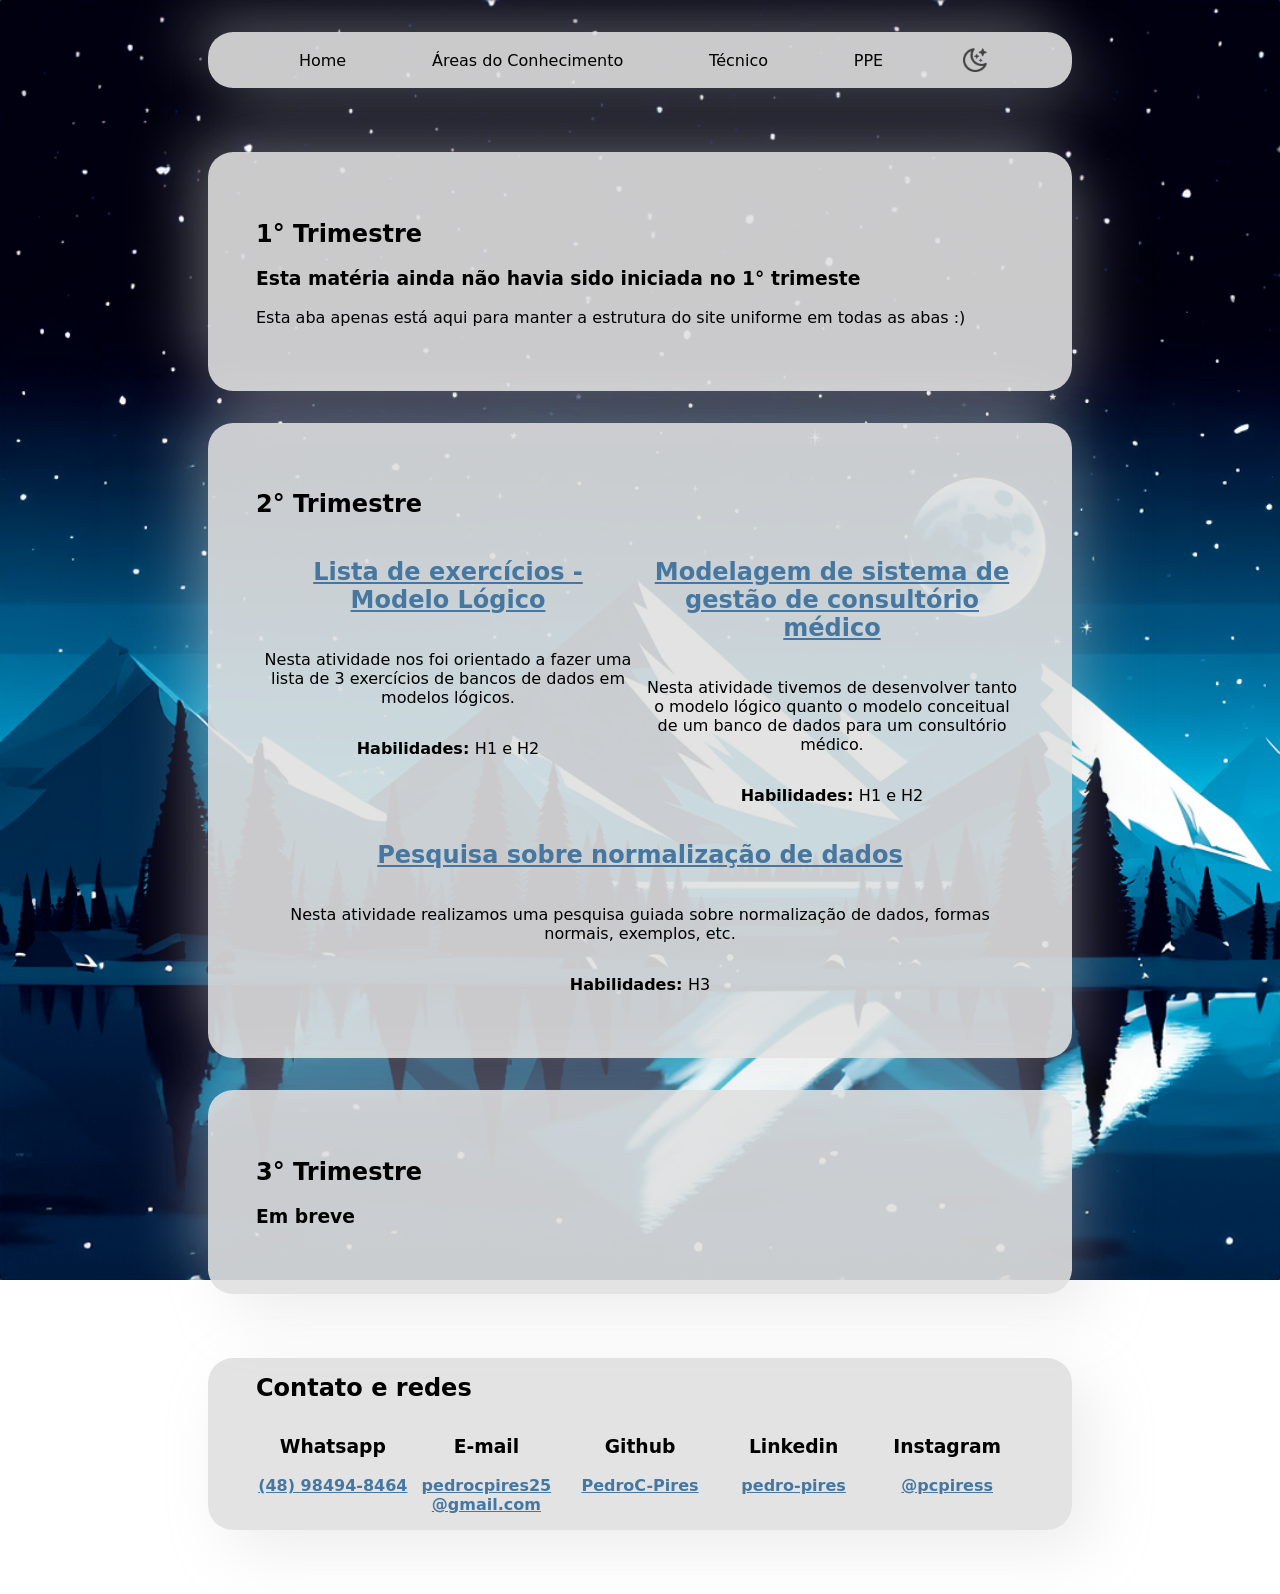
<file: old/bdd.html>
<!DOCTYPE html>
<html lang="pt-br" id="html">
<head>
    <meta charset="UTF-8">
    <meta name="viewport" content="width=device-width, initial-scale=1.0">
    <title>Banco de dados</title>
    <link rel="prefetch" href="./img/background/bgnighttime1080.png">
    <link rel="prefetch" href="./img/background/bgdaytime1080.png">
    <link rel="stylesheet" href="./style/style_alt.css">
    <link rel="stylesheet" href="./style/style.css" id="styleTag">
    <link rel="shortcut icon" href="./img/favicon.png" type="image/x-icon">
</head>
<body>
    <header>
        <button onclick="window.location.href = './'">Home</button>
        <div class="dropdown">
            <button class="dropbtn">Áreas do Conhecimento</button>
            <div class="dropdown-content">
              <a href="./humanas.html">Humanas</a>
              <a href="./linguagens.html">Linguagens</a>
              <a href="./matematica.html">Matemática</a>
              <a href="./natureza.html">Natureza</a>
            </div>
          </div>
          <div class="dropdown">
            <button class="dropbtn">Técnico</button>
            <div class="dropdown-content">
              <a href="./bdd.html">Banco de Dados</a>
              <a href="./dessis.html">Desenvolvimento de Sistemas</a>
              <a href="./impsis.html">Implantação e Manutenção de Sistemas</a>
              <a href="./modsis.html">Modelagem de Sistemas</a>
              <a href="./progapp.html">Programação de aplicativos</a>
              <a href="./sa.html">S.A.</a>
              <a href="./testsis.html">Teste de Sistemas</a>
            </div>
          </div>
          <button onclick="window.location.href = './ppe.html'">PPE</button>
        <img src="./img/moonicon.png" width="24px" id="themeIcon" onclick="themeSwitch()">
    </header>
    <main>
        <section>
            <h1>1° Trimestre</h1>
            <h3>Esta matéria ainda não havia sido iniciada no 1° trimeste</h3>
            <p>Esta aba apenas está aqui para manter a estrutura do site uniforme em todas as abas :)</p>
        </section>
        <section>
            <h1>2° Trimestre</h1>
            <div class="container">
                <div>
                    <a href="https://docs.google.com/document/d/1zu1KMFZPfyVXTR55noOB4q9H07S0n88GY2g-ywVj-3E/edit?usp=sharing" target="_blank">
                        <h2>Lista de exercícios - Modelo Lógico</h2>
                    </a>
                    <p>Nesta atividade nos foi orientado a fazer uma lista de 3 exercícios de bancos de dados em modelos lógicos.</p>
                    <p><strong>Habilidades: </strong>H1 e H2</p>
                </div>
                <div>
                    <a href="https://docs.google.com/document/d/1KcIZ4-gxjBPQ6Xlhkm7WB6E97_XiX73-u70SQCKZRpg/edit?usp=sharing" target="_blank">
                        <h2>Modelagem de sistema de gestão de consultório médico</h2>
                    </a>
                    <p>Nesta atividade tivemos de desenvolver tanto o modelo lógico quanto o modelo conceitual de um banco de dados para um consultório médico.</p>
                    <p><strong>Habilidades: </strong>H1 e H2</p>
                </div>
                <div>
                    <a href="https://docs.google.com/document/d/1trqyUTHDTmJaNVyt9VOCyFID6Q2B9wyJpOwZPejbqfM/edit?usp=sharing" target="_blank">
                        <h2>Pesquisa sobre normalização de dados</h2>
                    </a>
                    <p>Nesta atividade realizamos uma pesquisa guiada sobre normalização de dados, formas normais, exemplos, etc.</p>
                    <p><strong>Habilidades: </strong>H3</p>
                </div>
            </div>
        </section>
        <section>
            <h1>3° Trimestre</h1>
            <h3>Em breve</h3>
        </section>
    </main>
    <footer>
        <h1>Contato e redes</h1>
        <div>
            <div>
                <h3>Whatsapp</h3>
                <a href="https://wa.me/+5548984948464" target="_blank"><p>(48) 98494-8464</p><br></a>
            </div>
            <div>
                <h3>E-mail</h3>
                <a href="mailto:pedrocpires25@gmail.com" target="_blank"><p>pedrocpires25<br>@gmail.com</p></a>
            </div>
            <div>
                <h3>Github</h3>
                <a href="https://github.com/PedroC-Pires" target="_blank"><p>PedroC-Pires</p><br></a>
            </div>
            <div>
                <h3>Linkedin</h3>
                <a href="https://www.linkedin.com/in/pedro-pires-5210561aa/" target="_blank"><p>pedro-pires</p><br></a>
            </div>
            <div>
                <h3>Instagram</h3>
                <a href="https://www.instagram.com/pcpiress/?hl=pt-br" target="_blank"><p>@pcpiress</p><br></a>
            </div>
        </div>
    </footer>
</body>
<script src="./script/script.js"></script>
</html>
</file>
<file: style/style.css>
/* IMPORTS */
@import url(./header.css);
@import url(./main.css);
@import url(./container.css);
@import url(./footer.css);
@import url(./body.css);
@import url(./dropdown.css);
/* END IMPORTS */


/* VARIABLES */
:root {
    --shadow1:   #bebebe46;
    --shadow2:   #ffffff46;
    --bgcolor:   #ccccccd0;
    --darkblue:  #4577a0;
    --lightblue: #AFC1D0;

    --white:     #ffffff;
    --black:     #000000;

    --humanas:   #ff9900;
    --linguagens:#ff0000;
    --matematica:#6e6cff;
    --natureza:  #00ca0a;
    --tecnico:   #00a2ff;
    --ppe:       #fffb00;
}
/* END VARIABLES */


/* ALL ELEMENT STYLING */
*{
    font-family: system-ui, -apple-system, BlinkMacSystemFont, 'Segoe UI', Roboto, Oxygen, Ubuntu, Cantarell, 'Open Sans', 'Helvetica Neue', sans-serif;
}
/* END ALL ELEMENT STYLING */

body{
    background-image: url("../img/background/bg_nighttime.png");
}
</file>
<file: style/style_alt.css>
/* IMPORTS */
@import url(./header.css);
@import url(./main.css);
@import url(./container.css);
@import url(./footer.css);
@import url(./body.css);
@import url(./dropdown.css);
/* END IMPORTS */


/* VARIABLES */
:root { 
    --shadow1:   #41414156;
    --shadow2:   #00000056;
    --bgcolor:   #333333d8;
    --darkblue:  #AFC1D0;
    --lightblue: #4577a0;
    
    --white:     #000000;
    --black:     #ffffff;

    --humanas:   #ff9900;
    --linguagens:#ff0000;
    --matematica:#6e6cff;
    --natureza:  #00ca0a;
    --tecnico:   #00a2ff;
    --ppe:       #fffb00;
}
/* END VARIABLES */


/* ALL ELEMENT STYLING */
*{
    font-family: system-ui, -apple-system, BlinkMacSystemFont, 'Segoe UI', Roboto, Oxygen, Ubuntu, Cantarell, 'Open Sans', 'Helvetica Neue', sans-serif;
}
/* END ALL ELEMENT STYLING */

body{
    background-image: url("../img/background/bg_daytime.png");
}
</file>
<file: old/style/style.css>
/* IMPORTS */
@import url(./header.css);
@import url(./main.css);
@import url(./container.css);
@import url(./footer.css);
@import url(./body.css);
@import url(./dropdown.css);
/* END IMPORTS */


/* VARIABLES */
:root {
    --shadow1:   #bebebe46;
    --shadow2:   #ffffff46;
    --bgcolor:   #e0e0e0e6;
    --darkblue:  #4577a0;
    --lightblue: #AFC1D0;

    --white:     #ffffff;
    --black:     #000000;

    --humanas:   #ff9900;
    --linguagens:#ff0000;
    --matematica:#6e6cff;
    --natureza:  #00ca0a;
    --tecnico:   #00a2ff;
    --ppe:       #fffb00;
}
/* END VARIABLES */


/* ALL ELEMENT STYLING */
*{
    font-family: system-ui, -apple-system, BlinkMacSystemFont, 'Segoe UI', Roboto, Oxygen, Ubuntu, Cantarell, 'Open Sans', 'Helvetica Neue', sans-serif;
}
/* END ALL ELEMENT STYLING */

body{
    background-image: url("../img/background/bgnighttime1080.png");
}
</file>
<file: old/style/style_alt.css>
/* IMPORTS */
@import url(./header.css);
@import url(./main.css);
@import url(./container.css);
@import url(./footer.css);
@import url(./body.css);
@import url(./dropdown.css);
/* END IMPORTS */


/* VARIABLES */
:root { 
    --shadow1:   #41414156;
    --shadow2:   #00000056;
    --bgcolor:   #333333e6;
    --darkblue:  #AFC1D0;
    --lightblue: #4577a0;
    
    --white:     #000000;
    --black:     #ffffff;

    --humanas:   #ff9900;
    --linguagens:#ff0000;
    --matematica:#6e6cff;
    --natureza:  #00ca0a;
    --tecnico:   #00a2ff;
    --ppe:       #fffb00;
}
/* END VARIABLES */


/* ALL ELEMENT STYLING */
*{
    font-family: system-ui, -apple-system, BlinkMacSystemFont, 'Segoe UI', Roboto, Oxygen, Ubuntu, Cantarell, 'Open Sans', 'Helvetica Neue', sans-serif;
}
/* END ALL ELEMENT STYLING */

body{
    background-image: url("../img/background/bgdaytime1080.png");
}
</file>
